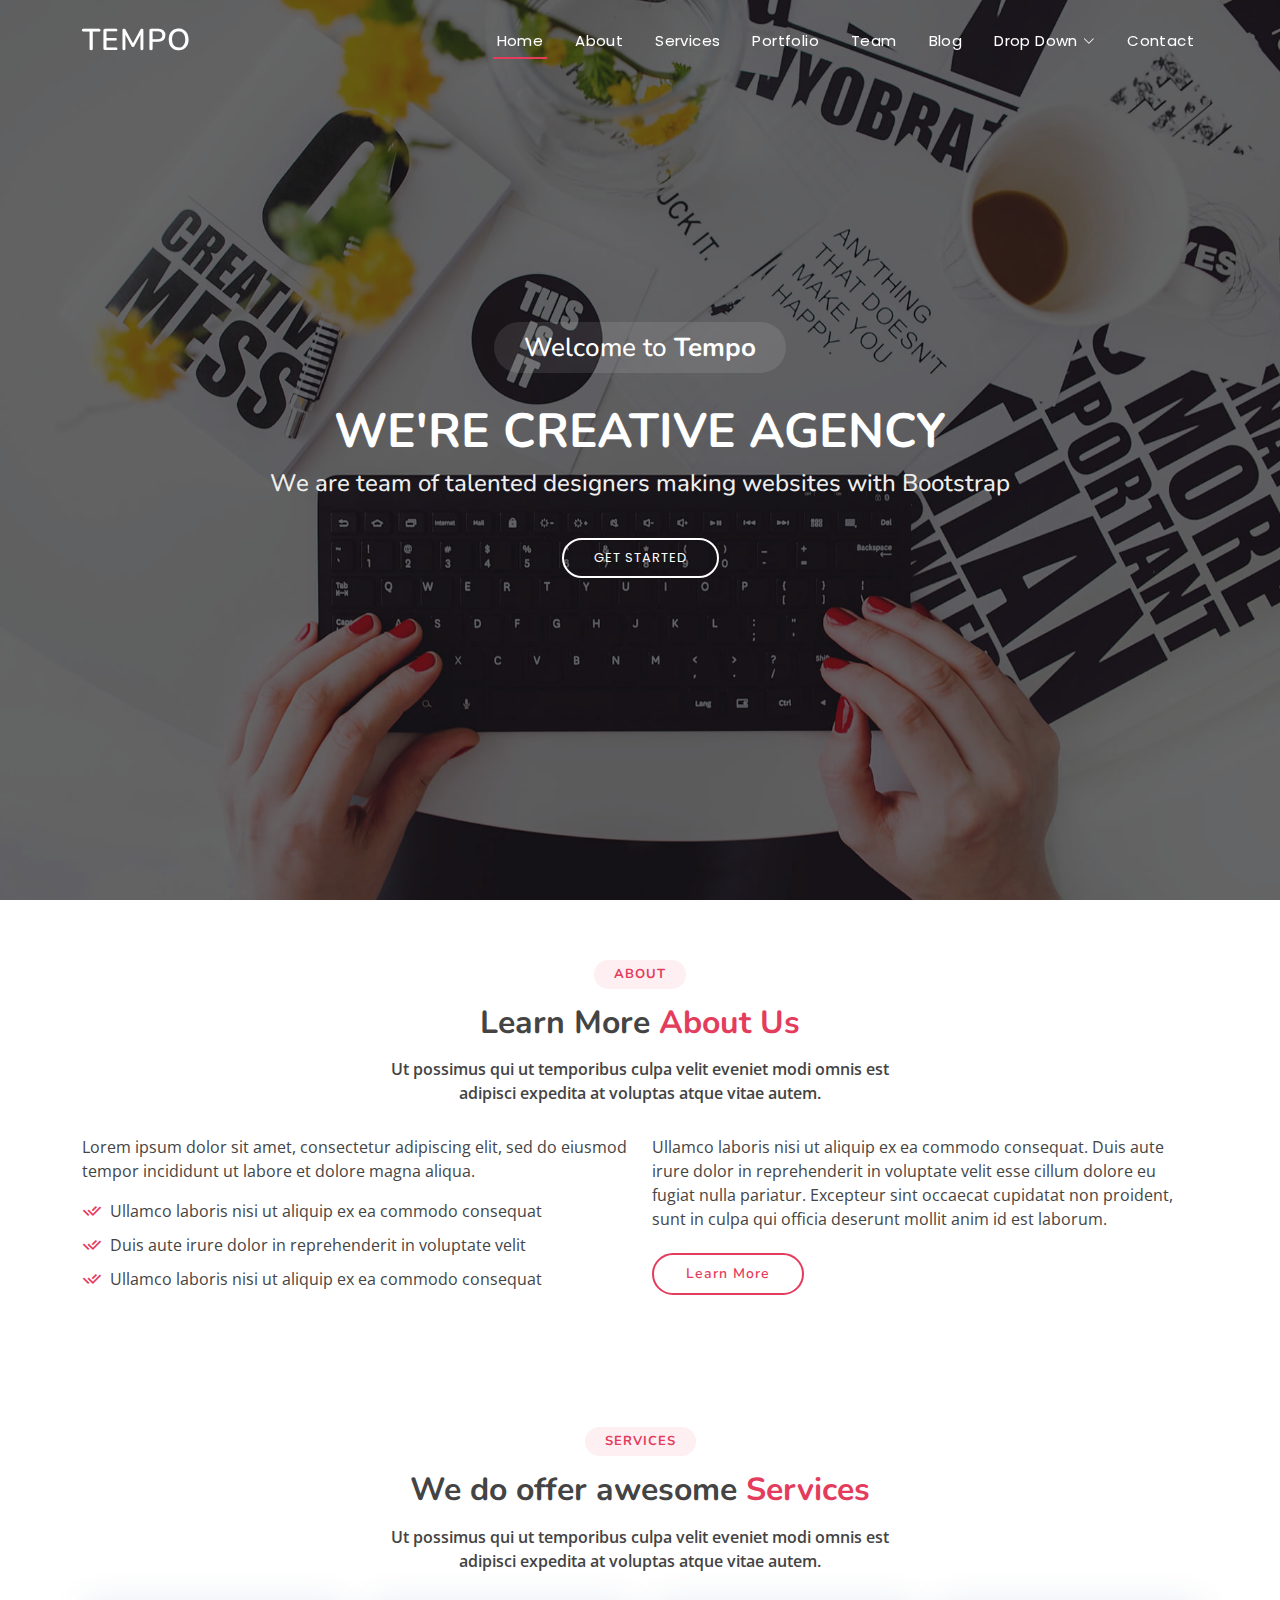
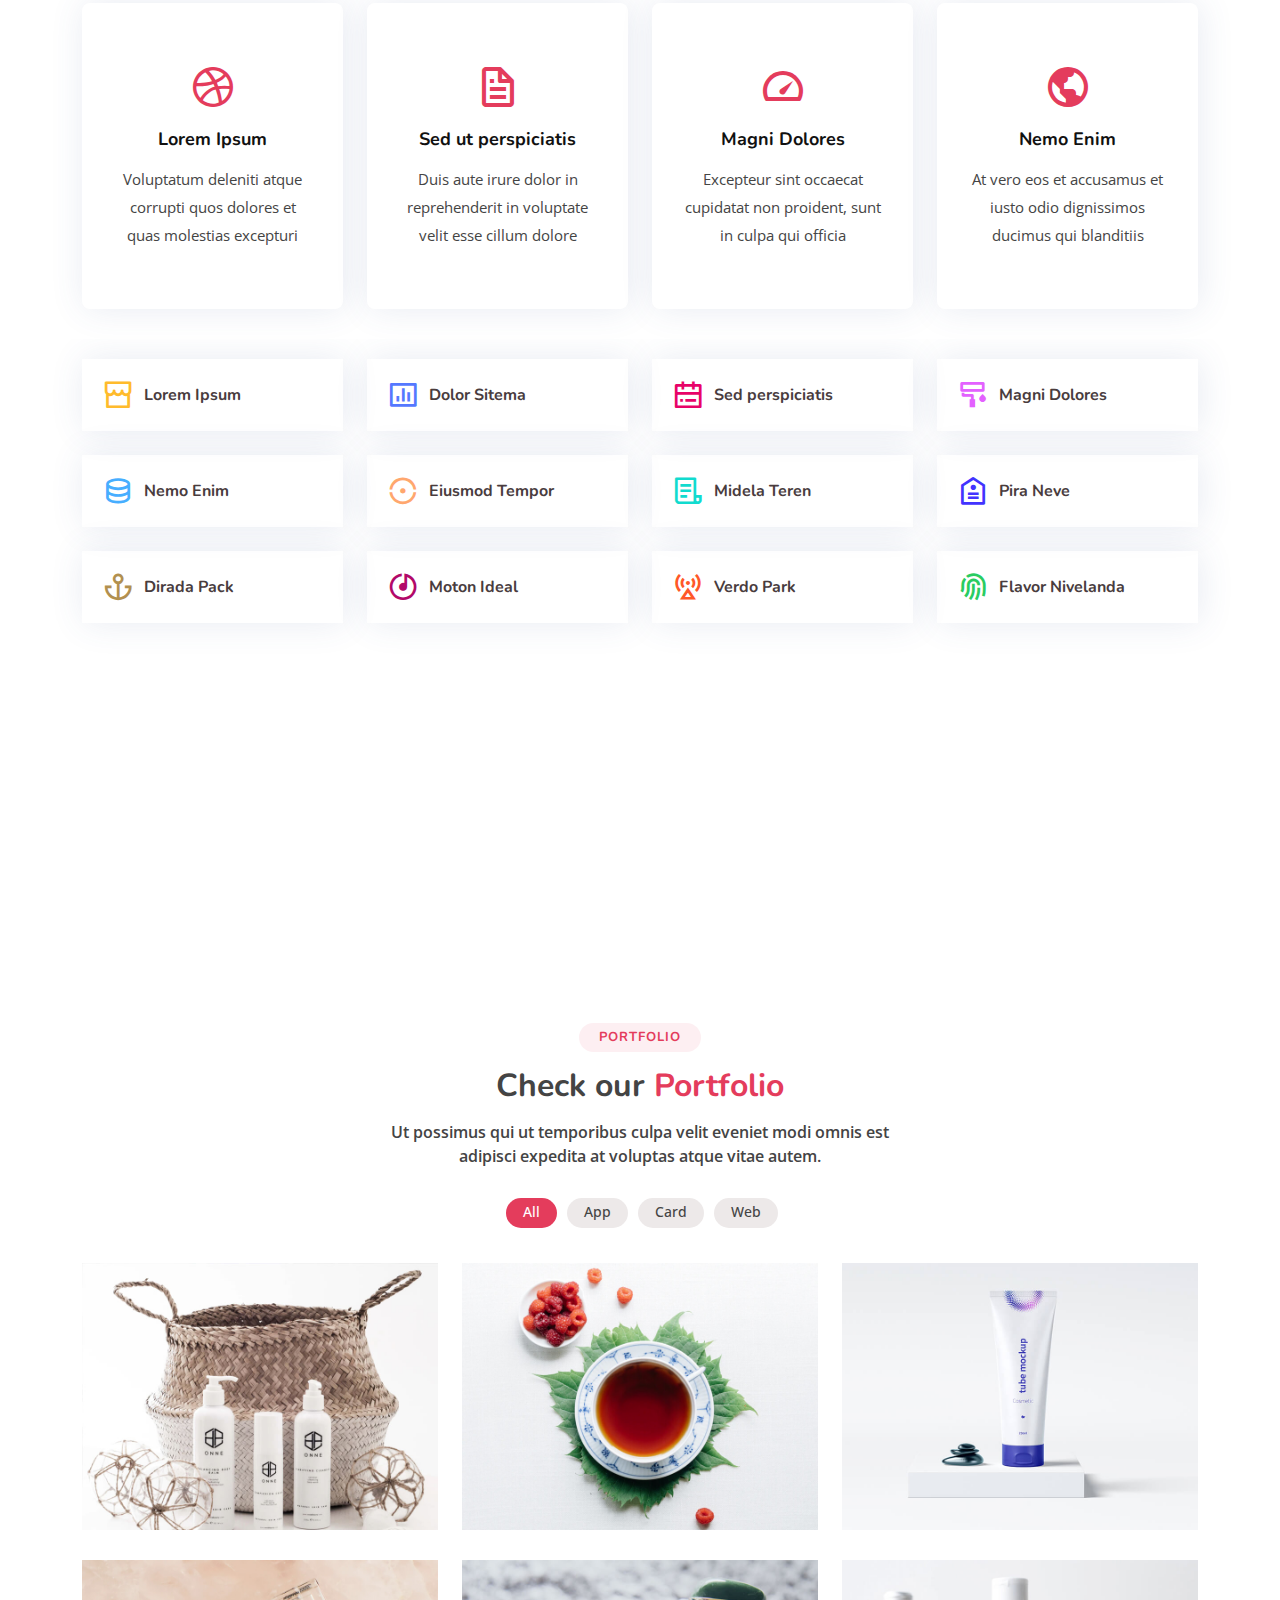
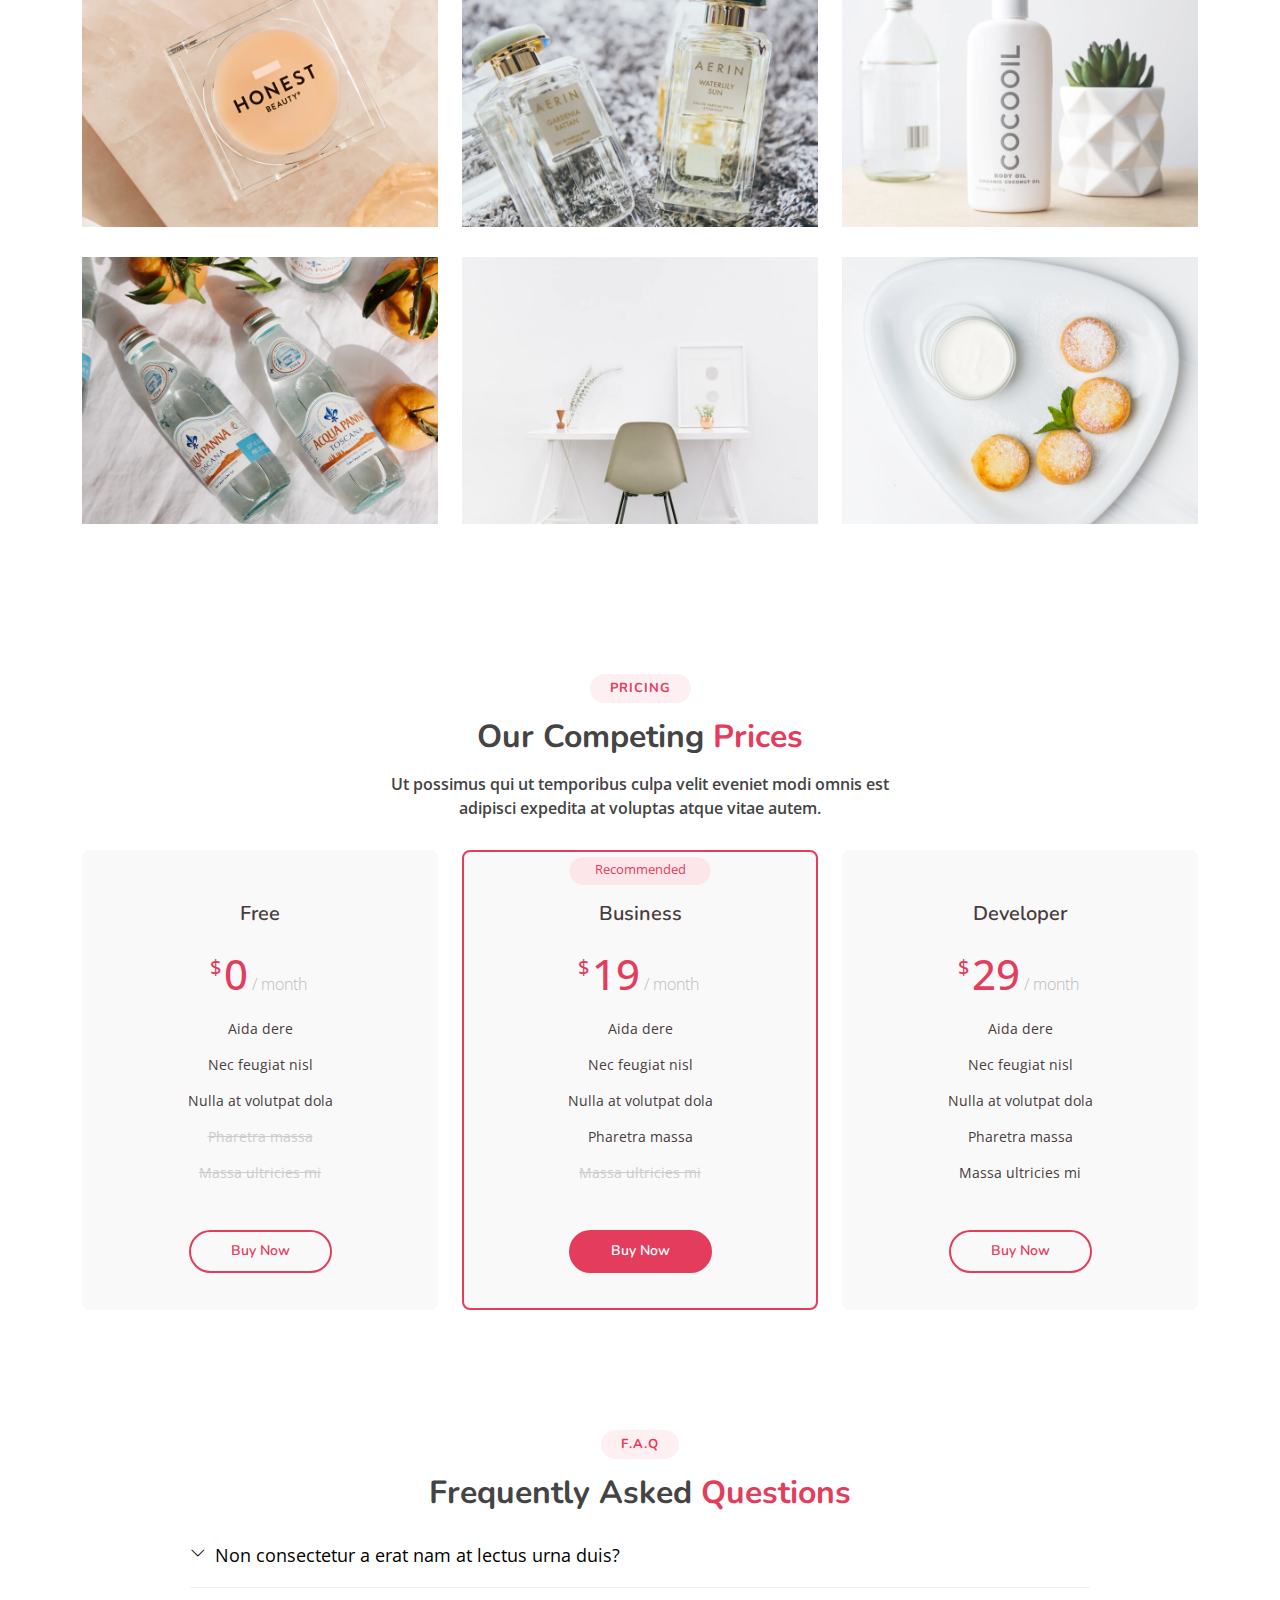
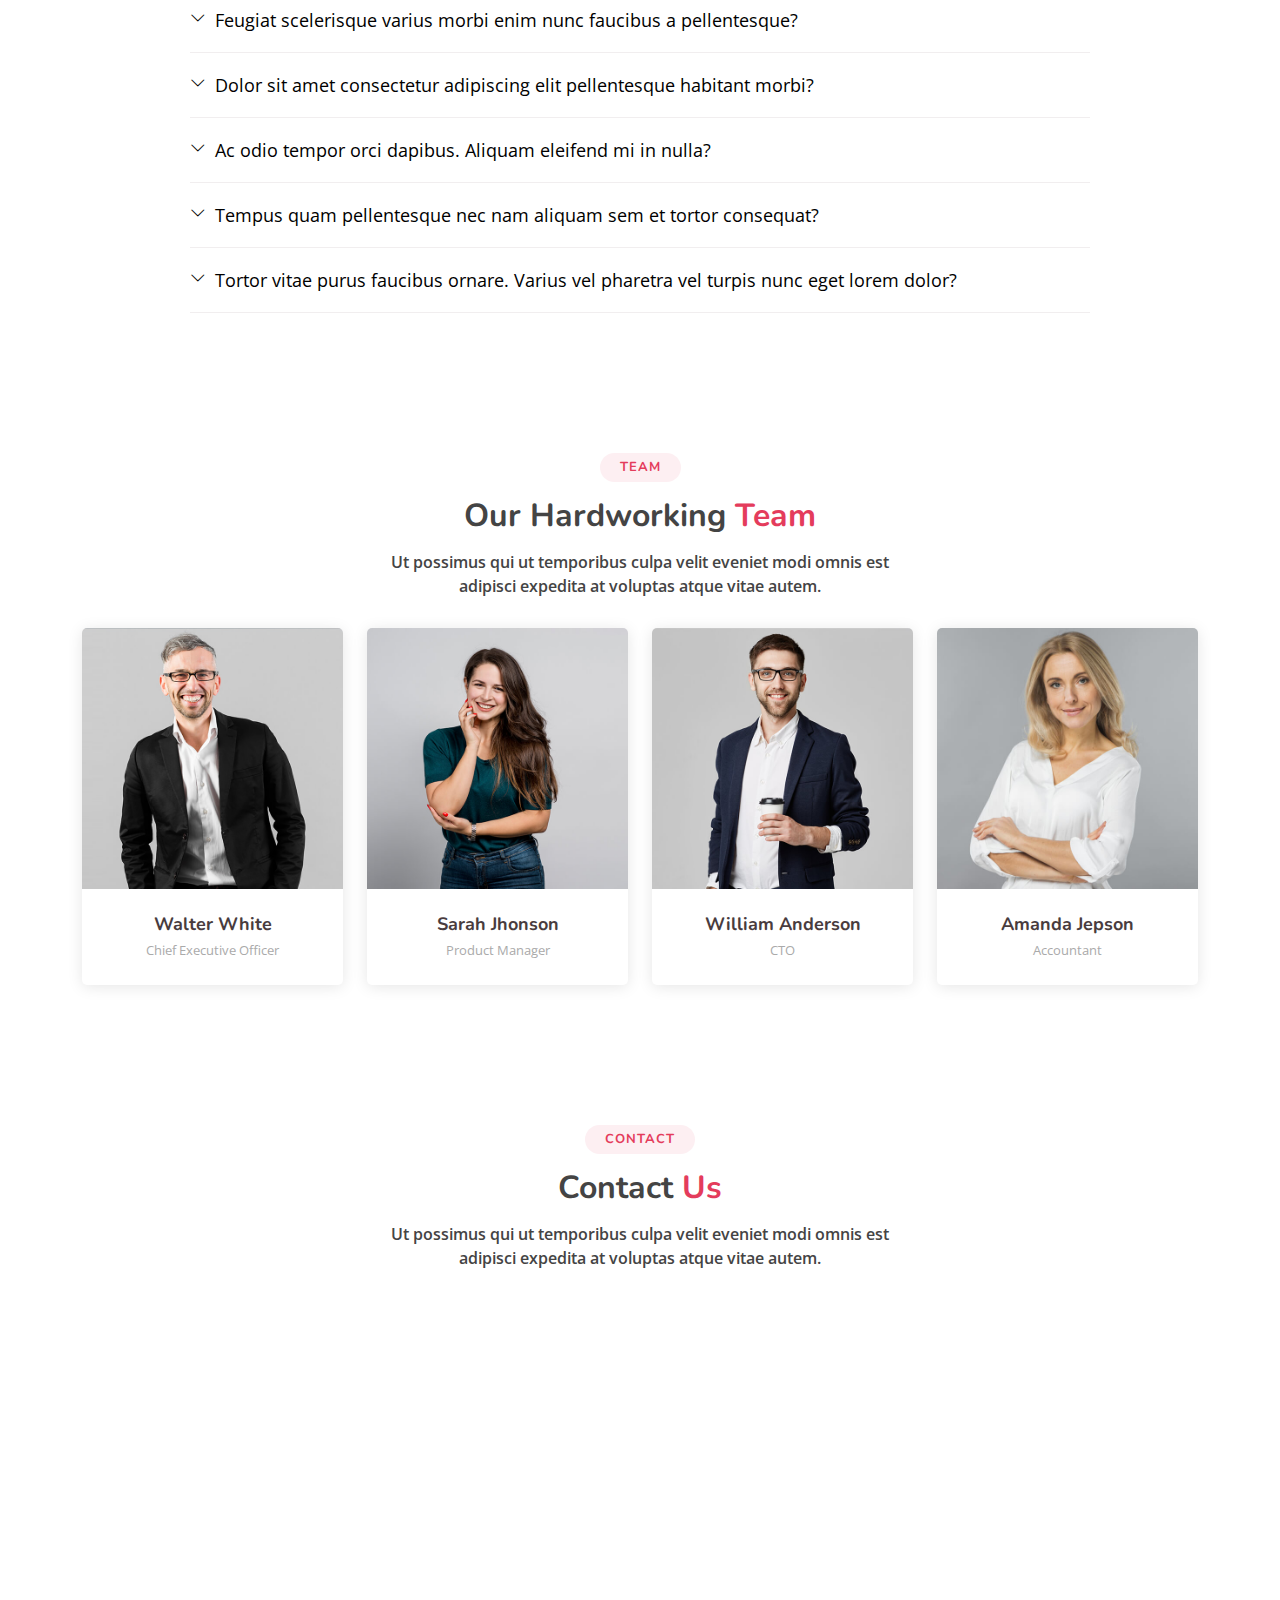
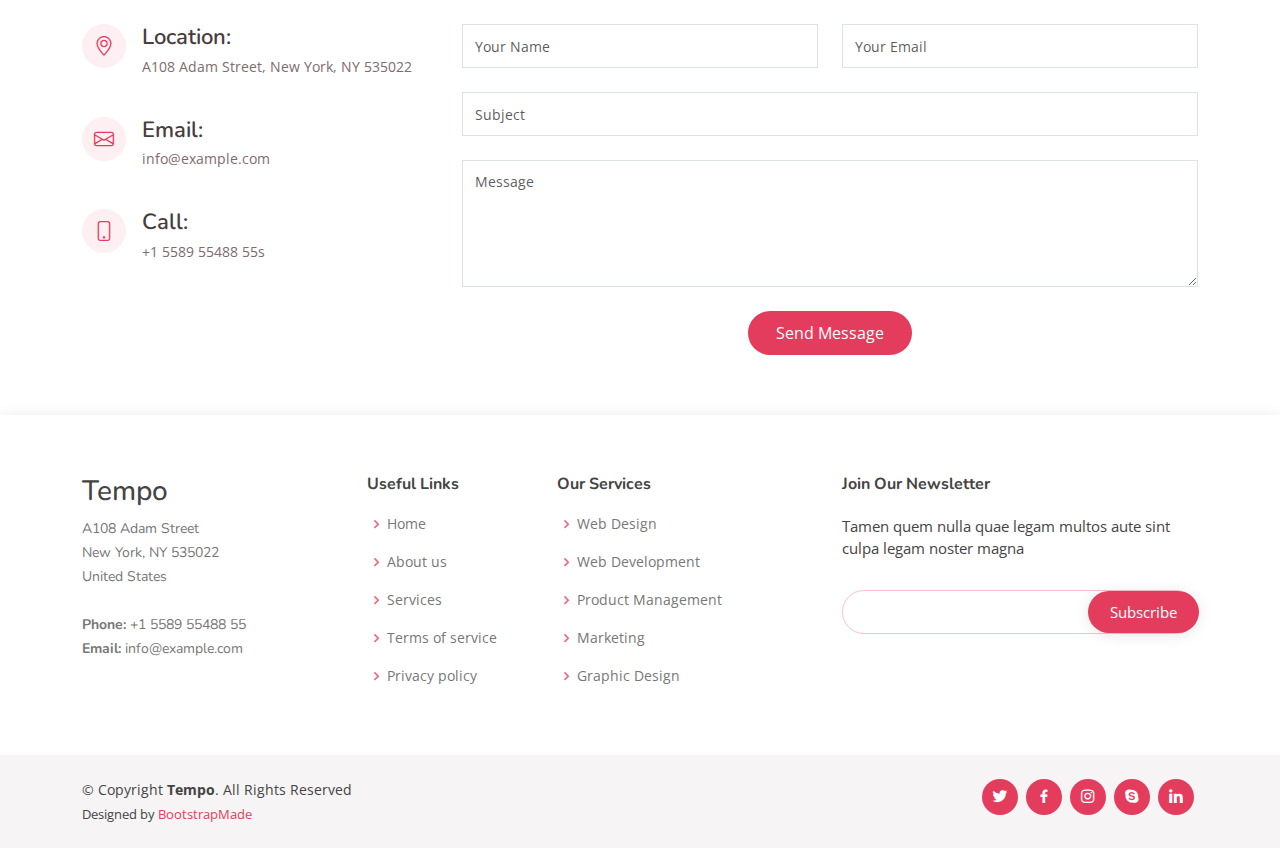
<file: FRONTEND/Tempo/index.html>
<!DOCTYPE html>
<html lang="en">

<head>
  <meta charset="utf-8">
  <meta content="width=device-width, initial-scale=1.0" name="viewport">

  <title>Tempo Bootstrap Template - Index</title>
  <meta content="" name="description">
  <meta content="" name="keywords">

  <!-- Favicons -->
  <link href="assets/img/favicon.png" rel="icon">
  <link href="assets/img/apple-touch-icon.png" rel="apple-touch-icon">

  <!-- Google Fonts -->
  <link href="https://fonts.googleapis.com/css?family=Open+Sans:300,300i,400,400i,600,600i,700,700i|Nunito:300,300i,400,400i,600,600i,700,700i|Poppins:300,300i,400,400i,500,500i,600,600i,700,700i" rel="stylesheet">

  <!-- Vendor CSS Files -->
  <link href="assets/vendor/bootstrap/css/bootstrap.min.css" rel="stylesheet">
  <link href="assets/vendor/bootstrap-icons/bootstrap-icons.css" rel="stylesheet">
  <link href="assets/vendor/boxicons/css/boxicons.min.css" rel="stylesheet">
  <link href="assets/vendor/glightbox/css/glightbox.min.css" rel="stylesheet">
  <link href="assets/vendor/remixicon/remixicon.css" rel="stylesheet">
  <link href="assets/vendor/swiper/swiper-bundle.min.css" rel="stylesheet">

  <!-- Template Main CSS File -->
  <link href="assets/css/style.css" rel="stylesheet">

  <!-- =======================================================
  * Template Name: Tempo
  * Template URL: https://bootstrapmade.com/tempo-free-onepage-bootstrap-theme/
  * Updated: Mar 17 2024 with Bootstrap v5.3.3
  * Author: BootstrapMade.com
  * License: https://bootstrapmade.com/license/
  ======================================================== -->
</head>

<body>

  <!-- ======= Header ======= -->
  <header id="header" class="fixed-top ">
    <div class="container d-flex align-items-center justify-content-between">

      <h1 class="logo"><a href="index.html">Tempo</a></h1>
      <!-- Uncomment below if you prefer to use an image logo -->
      <!-- <a href="index.html" class="logo"><img src="assets/img/logo.png" alt="" class="img-fluid"></a>-->

      <nav id="navbar" class="navbar">
        <ul>
          <li><a class="nav-link scrollto active" href="#hero">Home</a></li>
          <li><a class="nav-link scrollto" href="#about">About</a></li>
          <li><a class="nav-link scrollto" href="#services">Services</a></li>
          <li><a class="nav-link scrollto " href="#portfolio">Portfolio</a></li>
          <li><a class="nav-link scrollto" href="#team">Team</a></li>
          <li><a href="blog.html">Blog</a></li>
          <li class="dropdown"><a href="#"><span>Drop Down</span> <i class="bi bi-chevron-down"></i></a>
            <ul>
              <li><a href="#">Drop Down 1</a></li>
              <li class="dropdown"><a href="#"><span>Deep Drop Down</span> <i class="bi bi-chevron-right"></i></a>
                <ul>
                  <li><a href="#">Deep Drop Down 1</a></li>
                  <li><a href="#">Deep Drop Down 2</a></li>
                  <li><a href="#">Deep Drop Down 3</a></li>
                  <li><a href="#">Deep Drop Down 4</a></li>
                  <li><a href="#">Deep Drop Down 5</a></li>
                </ul>
              </li>
              <li><a href="#">Drop Down 2</a></li>
              <li><a href="#">Drop Down 3</a></li>
              <li><a href="#">Drop Down 4</a></li>
            </ul>
          </li>
          <li><a class="nav-link scrollto" href="#contact">Contact</a></li>
        </ul>
        <i class="bi bi-list mobile-nav-toggle"></i>
      </nav><!-- .navbar -->

    </div>
  </header><!-- End Header -->

  <!-- ======= Hero Section ======= -->
  <section id="hero">
    <div class="hero-container">
      <h3>Welcome to <strong>Tempo</strong></h3>
      <h1>We're Creative Agency</h1>
      <h2>We are team of talented designers making websites with Bootstrap</h2>
      <a href="#about" class="btn-get-started scrollto">Get Started</a>
    </div>
  </section><!-- End Hero -->

  <main id="main">

    <!-- ======= About Section ======= -->
    <section id="about" class="about">
      <div class="container">

        <div class="section-title">
          <h2>About</h2>
          <h3>Learn More <span>About Us</span></h3>
          <p>Ut possimus qui ut temporibus culpa velit eveniet modi omnis est adipisci expedita at voluptas atque vitae autem.</p>
        </div>

        <div class="row content">
          <div class="col-lg-6">
            <p>
              Lorem ipsum dolor sit amet, consectetur adipiscing elit, sed do eiusmod tempor incididunt ut labore et dolore
              magna aliqua.
            </p>
            <ul>
              <li><i class="ri-check-double-line"></i> Ullamco laboris nisi ut aliquip ex ea commodo consequat</li>
              <li><i class="ri-check-double-line"></i> Duis aute irure dolor in reprehenderit in voluptate velit</li>
              <li><i class="ri-check-double-line"></i> Ullamco laboris nisi ut aliquip ex ea commodo consequat</li>
            </ul>
          </div>
          <div class="col-lg-6 pt-4 pt-lg-0">
            <p>
              Ullamco laboris nisi ut aliquip ex ea commodo consequat. Duis aute irure dolor in reprehenderit in voluptate
              velit esse cillum dolore eu fugiat nulla pariatur. Excepteur sint occaecat cupidatat non proident, sunt in
              culpa qui officia deserunt mollit anim id est laborum.
            </p>
            <a href="#" class="btn-learn-more">Learn More</a>
          </div>
        </div>

      </div>
    </section><!-- End About Section -->

    <!-- ======= Services Section ======= -->
    <section id="services" class="services">
      <div class="container">

        <div class="section-title">
          <h2>Services</h2>
          <h3>We do offer awesome <span>Services</span></h3>
          <p>Ut possimus qui ut temporibus culpa velit eveniet modi omnis est adipisci expedita at voluptas atque vitae autem.</p>
        </div>

        <div class="row">
          <div class="col-md-6 col-lg-3 d-flex align-items-stretch mb-5 mb-lg-0">
            <div class="icon-box">
              <div class="icon"><i class="bx bxl-dribbble"></i></div>
              <h4 class="title"><a href="">Lorem Ipsum</a></h4>
              <p class="description">Voluptatum deleniti atque corrupti quos dolores et quas molestias excepturi</p>
            </div>
          </div>

          <div class="col-md-6 col-lg-3 d-flex align-items-stretch mb-5 mb-lg-0">
            <div class="icon-box">
              <div class="icon"><i class="bx bx-file"></i></div>
              <h4 class="title"><a href="">Sed ut perspiciatis</a></h4>
              <p class="description">Duis aute irure dolor in reprehenderit in voluptate velit esse cillum dolore</p>
            </div>
          </div>

          <div class="col-md-6 col-lg-3 d-flex align-items-stretch mb-5 mb-lg-0">
            <div class="icon-box">
              <div class="icon"><i class="bx bx-tachometer"></i></div>
              <h4 class="title"><a href="">Magni Dolores</a></h4>
              <p class="description">Excepteur sint occaecat cupidatat non proident, sunt in culpa qui officia</p>
            </div>
          </div>

          <div class="col-md-6 col-lg-3 d-flex align-items-stretch mb-5 mb-lg-0">
            <div class="icon-box">
              <div class="icon"><i class="bx bx-world"></i></div>
              <h4 class="title"><a href="">Nemo Enim</a></h4>
              <p class="description">At vero eos et accusamus et iusto odio dignissimos ducimus qui blanditiis</p>
            </div>
          </div>

        </div>

      </div>
    </section><!-- End Services Section -->

    <!-- ======= Features Section ======= -->
    <section id="features" class="features">
      <div class="container">

        <div class="row">
          <div class="col-lg-3 col-md-4 col-6 col-6">
            <div class="icon-box">
              <i class="ri-store-line" style="color: #ffbb2c;"></i>
              <h3><a href="">Lorem Ipsum</a></h3>
            </div>
          </div>
          <div class="col-lg-3 col-md-4 col-6">
            <div class="icon-box">
              <i class="ri-bar-chart-box-line" style="color: #5578ff;"></i>
              <h3><a href="">Dolor Sitema</a></h3>
            </div>
          </div>
          <div class="col-lg-3 col-md-4 col-6 mt-4 mt-md-0">
            <div class="icon-box">
              <i class="ri-calendar-todo-line" style="color: #e80368;"></i>
              <h3><a href="">Sed perspiciatis</a></h3>
            </div>
          </div>
          <div class="col-lg-3 col-md-4 col-6 mt-4 mt-lg-0">
            <div class="icon-box">
              <i class="ri-paint-brush-line" style="color: #e361ff;"></i>
              <h3><a href="">Magni Dolores</a></h3>
            </div>
          </div>
          <div class="col-lg-3 col-md-4 col-6 mt-4">
            <div class="icon-box">
              <i class="ri-database-2-line" style="color: #47aeff;"></i>
              <h3><a href="">Nemo Enim</a></h3>
            </div>
          </div>
          <div class="col-lg-3 col-md-4 col-6 mt-4">
            <div class="icon-box">
              <i class="ri-gradienter-line" style="color: #ffa76e;"></i>
              <h3><a href="">Eiusmod Tempor</a></h3>
            </div>
          </div>
          <div class="col-lg-3 col-md-4 col-6 mt-4">
            <div class="icon-box">
              <i class="ri-file-list-3-line" style="color: #11dbcf;"></i>
              <h3><a href="">Midela Teren</a></h3>
            </div>
          </div>
          <div class="col-lg-3 col-md-4 col-6 mt-4">
            <div class="icon-box">
              <i class="ri-price-tag-2-line" style="color: #4233ff;"></i>
              <h3><a href="">Pira Neve</a></h3>
            </div>
          </div>
          <div class="col-lg-3 col-md-4 col-6 mt-4">
            <div class="icon-box">
              <i class="ri-anchor-line" style="color: #b2904f;"></i>
              <h3><a href="">Dirada Pack</a></h3>
            </div>
          </div>
          <div class="col-lg-3 col-md-4 col-6 mt-4">
            <div class="icon-box">
              <i class="ri-disc-line" style="color: #b20969;"></i>
              <h3><a href="">Moton Ideal</a></h3>
            </div>
          </div>
          <div class="col-lg-3 col-md-4 col-6 mt-4">
            <div class="icon-box">
              <i class="ri-base-station-line" style="color: #ff5828;"></i>
              <h3><a href="">Verdo Park</a></h3>
            </div>
          </div>
          <div class="col-lg-3 col-md-4 col-6 mt-4">
            <div class="icon-box">
              <i class="ri-fingerprint-line" style="color: #29cc61;"></i>
              <h3><a href="">Flavor Nivelanda</a></h3>
            </div>
          </div>
        </div>

      </div>
    </section><!-- End Features Section -->

    <!-- ======= Cta Section ======= -->
    <section id="cta" class="cta">
      <div class="container">

        <div class="text-center">
          <h3>Call To Action</h3>
          <p> Duis aute irure dolor in reprehenderit in voluptate velit esse cillum dolore eu fugiat nulla pariatur. Excepteur sint occaecat cupidatat non proident, sunt in culpa qui officia deserunt mollit anim id est laborum.</p>
          <a class="cta-btn" href="#">Call To Action</a>
        </div>

      </div>
    </section><!-- End Cta Section -->

    <!-- ======= Portfolio Section ======= -->
    <section id="portfolio" class="portfolio">
      <div class="container">

        <div class="section-title">
          <h2>Portfolio</h2>
          <h3>Check our <span>Portfolio</span></h3>
          <p>Ut possimus qui ut temporibus culpa velit eveniet modi omnis est adipisci expedita at voluptas atque vitae autem.</p>
        </div>

        <div class="row">
          <div class="col-lg-12 d-flex justify-content-center">
            <ul id="portfolio-flters">
              <li data-filter="*" class="filter-active">All</li>
              <li data-filter=".filter-app">App</li>
              <li data-filter=".filter-card">Card</li>
              <li data-filter=".filter-web">Web</li>
            </ul>
          </div>
        </div>

        <div class="row portfolio-container">

          <div class="col-lg-4 col-md-6 portfolio-item filter-app">
            <img src="assets/img/portfolio/portfolio-1.jpg" class="img-fluid" alt="">
            <div class="portfolio-info">
              <h4>App 1</h4>
              <p>App</p>
              <a href="assets/img/portfolio/portfolio-1.jpg" data-gallery="portfolioGallery" class="portfolio-lightbox preview-link" title="App 1"><i class="bx bx-plus"></i></a>
              <a href="portfolio-details.html" class="details-link" title="More Details"><i class="bx bx-link"></i></a>
            </div>
          </div>

          <div class="col-lg-4 col-md-6 portfolio-item filter-web">
            <img src="assets/img/portfolio/portfolio-2.jpg" class="img-fluid" alt="">
            <div class="portfolio-info">
              <h4>Web 3</h4>
              <p>Web</p>
              <a href="assets/img/portfolio/portfolio-2.jpg" data-gallery="portfolioGallery" class="portfolio-lightbox preview-link" title="Web 3"><i class="bx bx-plus"></i></a>
              <a href="portfolio-details.html" class="details-link" title="More Details"><i class="bx bx-link"></i></a>
            </div>
          </div>

          <div class="col-lg-4 col-md-6 portfolio-item filter-app">
            <img src="assets/img/portfolio/portfolio-3.jpg" class="img-fluid" alt="">
            <div class="portfolio-info">
              <h4>App 2</h4>
              <p>App</p>
              <a href="assets/img/portfolio/portfolio-3.jpg" data-gallery="portfolioGallery" class="portfolio-lightbox preview-link" title="App 2"><i class="bx bx-plus"></i></a>
              <a href="portfolio-details.html" class="details-link" title="More Details"><i class="bx bx-link"></i></a>
            </div>
          </div>

          <div class="col-lg-4 col-md-6 portfolio-item filter-card">
            <img src="assets/img/portfolio/portfolio-4.jpg" class="img-fluid" alt="">
            <div class="portfolio-info">
              <h4>Card 2</h4>
              <p>Card</p>
              <a href="assets/img/portfolio/portfolio-4.jpg" data-gallery="portfolioGallery" class="portfolio-lightbox preview-link" title="Card 2"><i class="bx bx-plus"></i></a>
              <a href="portfolio-details.html" class="details-link" title="More Details"><i class="bx bx-link"></i></a>
            </div>
          </div>

          <div class="col-lg-4 col-md-6 portfolio-item filter-web">
            <img src="assets/img/portfolio/portfolio-5.jpg" class="img-fluid" alt="">
            <div class="portfolio-info">
              <h4>Web 2</h4>
              <p>Web</p>
              <a href="assets/img/portfolio/portfolio-5.jpg" data-gallery="portfolioGallery" class="portfolio-lightbox preview-link" title="Web 2"><i class="bx bx-plus"></i></a>
              <a href="portfolio-details.html" class="details-link" title="More Details"><i class="bx bx-link"></i></a>
            </div>
          </div>

          <div class="col-lg-4 col-md-6 portfolio-item filter-app">
            <img src="assets/img/portfolio/portfolio-6.jpg" class="img-fluid" alt="">
            <div class="portfolio-info">
              <h4>App 3</h4>
              <p>App</p>
              <a href="assets/img/portfolio/portfolio-6.jpg" data-gallery="portfolioGallery" class="portfolio-lightbox preview-link" title="App 3"><i class="bx bx-plus"></i></a>
              <a href="portfolio-details.html" class="details-link" title="More Details"><i class="bx bx-link"></i></a>
            </div>
          </div>

          <div class="col-lg-4 col-md-6 portfolio-item filter-card">
            <img src="assets/img/portfolio/portfolio-7.jpg" class="img-fluid" alt="">
            <div class="portfolio-info">
              <h4>Card 1</h4>
              <p>Card</p>
              <a href="assets/img/portfolio/portfolio-7.jpg" data-gallery="portfolioGallery" class="portfolio-lightbox preview-link" title="Card 1"><i class="bx bx-plus"></i></a>
              <a href="portfolio-details.html" class="details-link" title="More Details"><i class="bx bx-link"></i></a>
            </div>
          </div>

          <div class="col-lg-4 col-md-6 portfolio-item filter-card">
            <img src="assets/img/portfolio/portfolio-8.jpg" class="img-fluid" alt="">
            <div class="portfolio-info">
              <h4>Card 3</h4>
              <p>Card</p>
              <a href="assets/img/portfolio/portfolio-8.jpg" data-gallery="portfolioGallery" class="portfolio-lightbox preview-link" title="Card 3"><i class="bx bx-plus"></i></a>
              <a href="portfolio-details.html" class="details-link" title="More Details"><i class="bx bx-link"></i></a>
            </div>
          </div>

          <div class="col-lg-4 col-md-6 portfolio-item filter-web">
            <img src="assets/img/portfolio/portfolio-9.jpg" class="img-fluid" alt="">
            <div class="portfolio-info">
              <h4>Web 3</h4>
              <p>Web</p>
              <a href="assets/img/portfolio/portfolio-9.jpg" data-gallery="portfolioGallery" class="portfolio-lightbox preview-link" title="Web 3"><i class="bx bx-plus"></i></a>
              <a href="portfolio-details.html" class="details-link" title="More Details"><i class="bx bx-link"></i></a>
            </div>
          </div>

        </div>

      </div>
    </section><!-- End Portfolio Section -->

    <!-- ======= Pricing Section ======= -->
    <section id="pricing" class="pricing">
      <div class="container">

        <div class="section-title">
          <h2>Pricing</h2>
          <h3>Our Competing <span>Prices</span></h3>
          <p>Ut possimus qui ut temporibus culpa velit eveniet modi omnis est adipisci expedita at voluptas atque vitae autem.</p>
        </div>

        <div class="row">

          <div class="col-lg-4 col-md-6">
            <div class="box">
              <h3>Free</h3>
              <h4><sup>$</sup>0<span> / month</span></h4>
              <ul>
                <li>Aida dere</li>
                <li>Nec feugiat nisl</li>
                <li>Nulla at volutpat dola</li>
                <li class="na">Pharetra massa</li>
                <li class="na">Massa ultricies mi</li>
              </ul>
              <div class="btn-wrap">
                <a href="#" class="btn-buy">Buy Now</a>
              </div>
            </div>
          </div>

          <div class="col-lg-4 col-md-6 mt-4 mt-md-0">
            <div class="box recommended">
              <span class="recommended-badge">Recommended</span>
              <h3>Business</h3>
              <h4><sup>$</sup>19<span> / month</span></h4>
              <ul>
                <li>Aida dere</li>
                <li>Nec feugiat nisl</li>
                <li>Nulla at volutpat dola</li>
                <li>Pharetra massa</li>
                <li class="na">Massa ultricies mi</li>
              </ul>
              <div class="btn-wrap">
                <a href="#" class="btn-buy">Buy Now</a>
              </div>
            </div>
          </div>

          <div class="col-lg-4 col-md-6 mt-4 mt-lg-0">
            <div class="box">
              <h3>Developer</h3>
              <h4><sup>$</sup>29<span> / month</span></h4>
              <ul>
                <li>Aida dere</li>
                <li>Nec feugiat nisl</li>
                <li>Nulla at volutpat dola</li>
                <li>Pharetra massa</li>
                <li>Massa ultricies mi</li>
              </ul>
              <div class="btn-wrap">
                <a href="#" class="btn-buy">Buy Now</a>
              </div>
            </div>
          </div>

        </div>

      </div>
    </section><!-- End Pricing Section -->

    <!-- ======= F.A.Q Section ======= -->
    <section id="faq" class="faq">
      <div class="container">

        <div class="section-title">
          <h2>F.A.Q</h2>
          <h3>Frequently Asked <span>Questions</span></h3>
        </div>

        <ul class="faq-list">

          <li>
            <div data-bs-toggle="collapse" class="collapsed question" href="#faq1">Non consectetur a erat nam at lectus urna duis? <i class="bi bi-chevron-down icon-show"></i><i class="bi bi-chevron-up icon-close"></i></div>
            <div id="faq1" class="collapse" data-bs-parent=".faq-list">
              <p>
                Feugiat pretium nibh ipsum consequat. Tempus iaculis urna id volutpat lacus laoreet non curabitur gravida. Venenatis lectus magna fringilla urna porttitor rhoncus dolor purus non.
              </p>
            </div>
          </li>

          <li>
            <div data-bs-toggle="collapse" href="#faq2" class="collapsed question">Feugiat scelerisque varius morbi enim nunc faucibus a pellentesque? <i class="bi bi-chevron-down icon-show"></i><i class="bi bi-chevron-up icon-close"></i></div>
            <div id="faq2" class="collapse" data-bs-parent=".faq-list">
              <p>
                Dolor sit amet consectetur adipiscing elit pellentesque habitant morbi. Id interdum velit laoreet id donec ultrices. Fringilla phasellus faucibus scelerisque eleifend donec pretium. Est pellentesque elit ullamcorper dignissim. Mauris ultrices eros in cursus turpis massa tincidunt dui.
              </p>
            </div>
          </li>

          <li>
            <div data-bs-toggle="collapse" href="#faq3" class="collapsed question">Dolor sit amet consectetur adipiscing elit pellentesque habitant morbi? <i class="bi bi-chevron-down icon-show"></i><i class="bi bi-chevron-up icon-close"></i></div>
            <div id="faq3" class="collapse" data-bs-parent=".faq-list">
              <p>
                Eleifend mi in nulla posuere sollicitudin aliquam ultrices sagittis orci. Faucibus pulvinar elementum integer enim. Sem nulla pharetra diam sit amet nisl suscipit. Rutrum tellus pellentesque eu tincidunt. Lectus urna duis convallis convallis tellus. Urna molestie at elementum eu facilisis sed odio morbi quis
              </p>
            </div>
          </li>

          <li>
            <div data-bs-toggle="collapse" href="#faq4" class="collapsed question">Ac odio tempor orci dapibus. Aliquam eleifend mi in nulla? <i class="bi bi-chevron-down icon-show"></i><i class="bi bi-chevron-up icon-close"></i></div>
            <div id="faq4" class="collapse" data-bs-parent=".faq-list">
              <p>
                Dolor sit amet consectetur adipiscing elit pellentesque habitant morbi. Id interdum velit laoreet id donec ultrices. Fringilla phasellus faucibus scelerisque eleifend donec pretium. Est pellentesque elit ullamcorper dignissim. Mauris ultrices eros in cursus turpis massa tincidunt dui.
              </p>
            </div>
          </li>

          <li>
            <div data-bs-toggle="collapse" href="#faq5" class="collapsed question">Tempus quam pellentesque nec nam aliquam sem et tortor consequat? <i class="bi bi-chevron-down icon-show"></i><i class="bi bi-chevron-up icon-close"></i></div>
            <div id="faq5" class="collapse" data-bs-parent=".faq-list">
              <p>
                Molestie a iaculis at erat pellentesque adipiscing commodo. Dignissim suspendisse in est ante in. Nunc vel risus commodo viverra maecenas accumsan. Sit amet nisl suscipit adipiscing bibendum est. Purus gravida quis blandit turpis cursus in
              </p>
            </div>
          </li>

          <li>
            <div data-bs-toggle="collapse" href="#faq6" class="collapsed question">Tortor vitae purus faucibus ornare. Varius vel pharetra vel turpis nunc eget lorem dolor? <i class="bi bi-chevron-down icon-show"></i><i class="bi bi-chevron-up icon-close"></i></div>
            <div id="faq6" class="collapse" data-bs-parent=".faq-list">
              <p>
                Laoreet sit amet cursus sit amet dictum sit amet justo. Mauris vitae ultricies leo integer malesuada nunc vel. Tincidunt eget nullam non nisi est sit amet. Turpis nunc eget lorem dolor sed. Ut venenatis tellus in metus vulputate eu scelerisque. Pellentesque diam volutpat commodo sed egestas egestas fringilla phasellus faucibus. Nibh tellus molestie nunc non blandit massa enim nec.
              </p>
            </div>
          </li>

        </ul>

      </div>
    </section><!-- End F.A.Q Section -->

    <!-- ======= Team Section ======= -->
    <section id="team" class="team">
      <div class="container">

        <div class="section-title">
          <h2>Team</h2>
          <h3>Our Hardworking <span>Team</span></h3>
          <p>Ut possimus qui ut temporibus culpa velit eveniet modi omnis est adipisci expedita at voluptas atque vitae autem.</p>
        </div>

        <div class="row">

          <div class="col-lg-3 col-md-6 d-flex align-items-stretch">
            <div class="member">
              <div class="member-img">
                <img src="assets/img/team/team-1.jpg" class="img-fluid" alt="">
                <div class="social">
                  <a href=""><i class="bi bi-twitter"></i></a>
                  <a href=""><i class="bi bi-facebook"></i></a>
                  <a href=""><i class="bi bi-instagram"></i></a>
                  <a href=""><i class="bi bi-linkedin"></i></a>
                </div>
              </div>
              <div class="member-info">
                <h4>Walter White</h4>
                <span>Chief Executive Officer</span>
              </div>
            </div>
          </div>

          <div class="col-lg-3 col-md-6 d-flex align-items-stretch">
            <div class="member">
              <div class="member-img">
                <img src="assets/img/team/team-2.jpg" class="img-fluid" alt="">
                <div class="social">
                  <a href=""><i class="bi bi-twitter"></i></a>
                  <a href=""><i class="bi bi-facebook"></i></a>
                  <a href=""><i class="bi bi-instagram"></i></a>
                  <a href=""><i class="bi bi-linkedin"></i></a>
                </div>
              </div>
              <div class="member-info">
                <h4>Sarah Jhonson</h4>
                <span>Product Manager</span>
              </div>
            </div>
          </div>

          <div class="col-lg-3 col-md-6 d-flex align-items-stretch">
            <div class="member">
              <div class="member-img">
                <img src="assets/img/team/team-3.jpg" class="img-fluid" alt="">
                <div class="social">
                  <a href=""><i class="bi bi-twitter"></i></a>
                  <a href=""><i class="bi bi-facebook"></i></a>
                  <a href=""><i class="bi bi-instagram"></i></a>
                  <a href=""><i class="bi bi-linkedin"></i></a>
                </div>
              </div>
              <div class="member-info">
                <h4>William Anderson</h4>
                <span>CTO</span>
              </div>
            </div>
          </div>

          <div class="col-lg-3 col-md-6 d-flex align-items-stretch">
            <div class="member">
              <div class="member-img">
                <img src="assets/img/team/team-4.jpg" class="img-fluid" alt="">
                <div class="social">
                  <a href=""><i class="bi bi-twitter"></i></a>
                  <a href=""><i class="bi bi-facebook"></i></a>
                  <a href=""><i class="bi bi-instagram"></i></a>
                  <a href=""><i class="bi bi-linkedin"></i></a>
                </div>
              </div>
              <div class="member-info">
                <h4>Amanda Jepson</h4>
                <span>Accountant</span>
              </div>
            </div>
          </div>

        </div>

      </div>
    </section><!-- End Team Section -->

    <!-- ======= Contact Section ======= -->
    <section id="contact" class="contact">
      <div class="container">

        <div class="section-title">
          <h2>Contact</h2>
          <h3>Contact <span>Us</span></h3>
          <p>Ut possimus qui ut temporibus culpa velit eveniet modi omnis est adipisci expedita at voluptas atque vitae autem.</p>
        </div>

        <div>
          <iframe style="border:0; width: 100%; height: 270px;" src="https://www.google.com/maps/embed?pb=!1m14!1m8!1m3!1d12097.433213460943!2d-74.0062269!3d40.7101282!3m2!1i1024!2i768!4f13.1!3m3!1m2!1s0x0%3A0xb89d1fe6bc499443!2sDowntown+Conference+Center!5e0!3m2!1smk!2sbg!4v1539943755621" frameborder="0" allowfullscreen></iframe>
        </div>

        <div class="row mt-5">

          <div class="col-lg-4">
            <div class="info">
              <div class="address">
                <i class="bi bi-geo-alt"></i>
                <h4>Location:</h4>
                <p>A108 Adam Street, New York, NY 535022</p>
              </div>

              <div class="email">
                <i class="bi bi-envelope"></i>
                <h4>Email:</h4>
                <p>info@example.com</p>
              </div>

              <div class="phone">
                <i class="bi bi-phone"></i>
                <h4>Call:</h4>
                <p>+1 5589 55488 55s</p>
              </div>

            </div>

          </div>

          <div class="col-lg-8 mt-5 mt-lg-0">

            <form action="forms/contact.php" method="post" role="form" class="php-email-form">
              <div class="row">
                <div class="col-md-6 form-group">
                  <input type="text" name="name" class="form-control" id="name" placeholder="Your Name" required>
                </div>
                <div class="col-md-6 form-group mt-3 mt-md-0">
                  <input type="email" class="form-control" name="email" id="email" placeholder="Your Email" required>
                </div>
              </div>
              <div class="form-group mt-3">
                <input type="text" class="form-control" name="subject" id="subject" placeholder="Subject" required>
              </div>
              <div class="form-group mt-3">
                <textarea class="form-control" name="message" rows="5" placeholder="Message" required></textarea>
              </div>
              <div class="my-3">
                <div class="loading">Loading</div>
                <div class="error-message"></div>
                <div class="sent-message">Your message has been sent. Thank you!</div>
              </div>
              <div class="text-center"><button type="submit">Send Message</button></div>
            </form>

          </div>

        </div>

      </div>
    </section><!-- End Contact Section -->

  </main><!-- End #main -->

  <!-- ======= Footer ======= -->
  <footer id="footer">

    <div class="footer-top">
      <div class="container">
        <div class="row">

          <div class="col-lg-3 col-md-6 footer-contact">
            <h3>Tempo</h3>
            <p>
              A108 Adam Street <br>
              New York, NY 535022<br>
              United States <br><br>
              <strong>Phone:</strong> +1 5589 55488 55<br>
              <strong>Email:</strong> info@example.com<br>
            </p>
          </div>

          <div class="col-lg-2 col-md-6 footer-links">
            <h4>Useful Links</h4>
            <ul>
              <li><i class="bx bx-chevron-right"></i> <a href="#">Home</a></li>
              <li><i class="bx bx-chevron-right"></i> <a href="#">About us</a></li>
              <li><i class="bx bx-chevron-right"></i> <a href="#">Services</a></li>
              <li><i class="bx bx-chevron-right"></i> <a href="#">Terms of service</a></li>
              <li><i class="bx bx-chevron-right"></i> <a href="#">Privacy policy</a></li>
            </ul>
          </div>

          <div class="col-lg-3 col-md-6 footer-links">
            <h4>Our Services</h4>
            <ul>
              <li><i class="bx bx-chevron-right"></i> <a href="#">Web Design</a></li>
              <li><i class="bx bx-chevron-right"></i> <a href="#">Web Development</a></li>
              <li><i class="bx bx-chevron-right"></i> <a href="#">Product Management</a></li>
              <li><i class="bx bx-chevron-right"></i> <a href="#">Marketing</a></li>
              <li><i class="bx bx-chevron-right"></i> <a href="#">Graphic Design</a></li>
            </ul>
          </div>

          <div class="col-lg-4 col-md-6 footer-newsletter">
            <h4>Join Our Newsletter</h4>
            <p>Tamen quem nulla quae legam multos aute sint culpa legam noster magna</p>
            <form action="" method="post">
              <input type="email" name="email"><input type="submit" value="Subscribe">
            </form>
          </div>

        </div>
      </div>
    </div>

    <div class="container d-md-flex py-4">

      <div class="me-md-auto text-center text-md-start">
        <div class="copyright">
          &copy; Copyright <strong><span>Tempo</span></strong>. All Rights Reserved
        </div>
        <div class="credits">
          <!-- All the links in the footer should remain intact. -->
          <!-- You can delete the links only if you purchased the pro version. -->
          <!-- Licensing information: https://bootstrapmade.com/license/ -->
          <!-- Purchase the pro version with working PHP/AJAX contact form: https://bootstrapmade.com/tempo-free-onepage-bootstrap-theme/ -->
          Designed by <a href="https://bootstrapmade.com/">BootstrapMade</a>
        </div>
      </div>
      <div class="social-links text-center text-md-right pt-3 pt-md-0">
        <a href="#" class="twitter"><i class="bx bxl-twitter"></i></a>
        <a href="#" class="facebook"><i class="bx bxl-facebook"></i></a>
        <a href="#" class="instagram"><i class="bx bxl-instagram"></i></a>
        <a href="#" class="google-plus"><i class="bx bxl-skype"></i></a>
        <a href="#" class="linkedin"><i class="bx bxl-linkedin"></i></a>
      </div>
    </div>
  </footer><!-- End Footer -->

  <a href="#" class="back-to-top d-flex align-items-center justify-content-center"><i class="bi bi-arrow-up-short"></i></a>

  <!-- Vendor JS Files -->
  <script src="assets/vendor/bootstrap/js/bootstrap.bundle.min.js"></script>
  <script src="assets/vendor/glightbox/js/glightbox.min.js"></script>
  <script src="assets/vendor/isotope-layout/isotope.pkgd.min.js"></script>
  <script src="assets/vendor/swiper/swiper-bundle.min.js"></script>
  <script src="assets/vendor/php-email-form/validate.js"></script>

  <!-- Template Main JS File -->
  <script src="assets/js/main.js"></script>

</body>

</html>
</file>
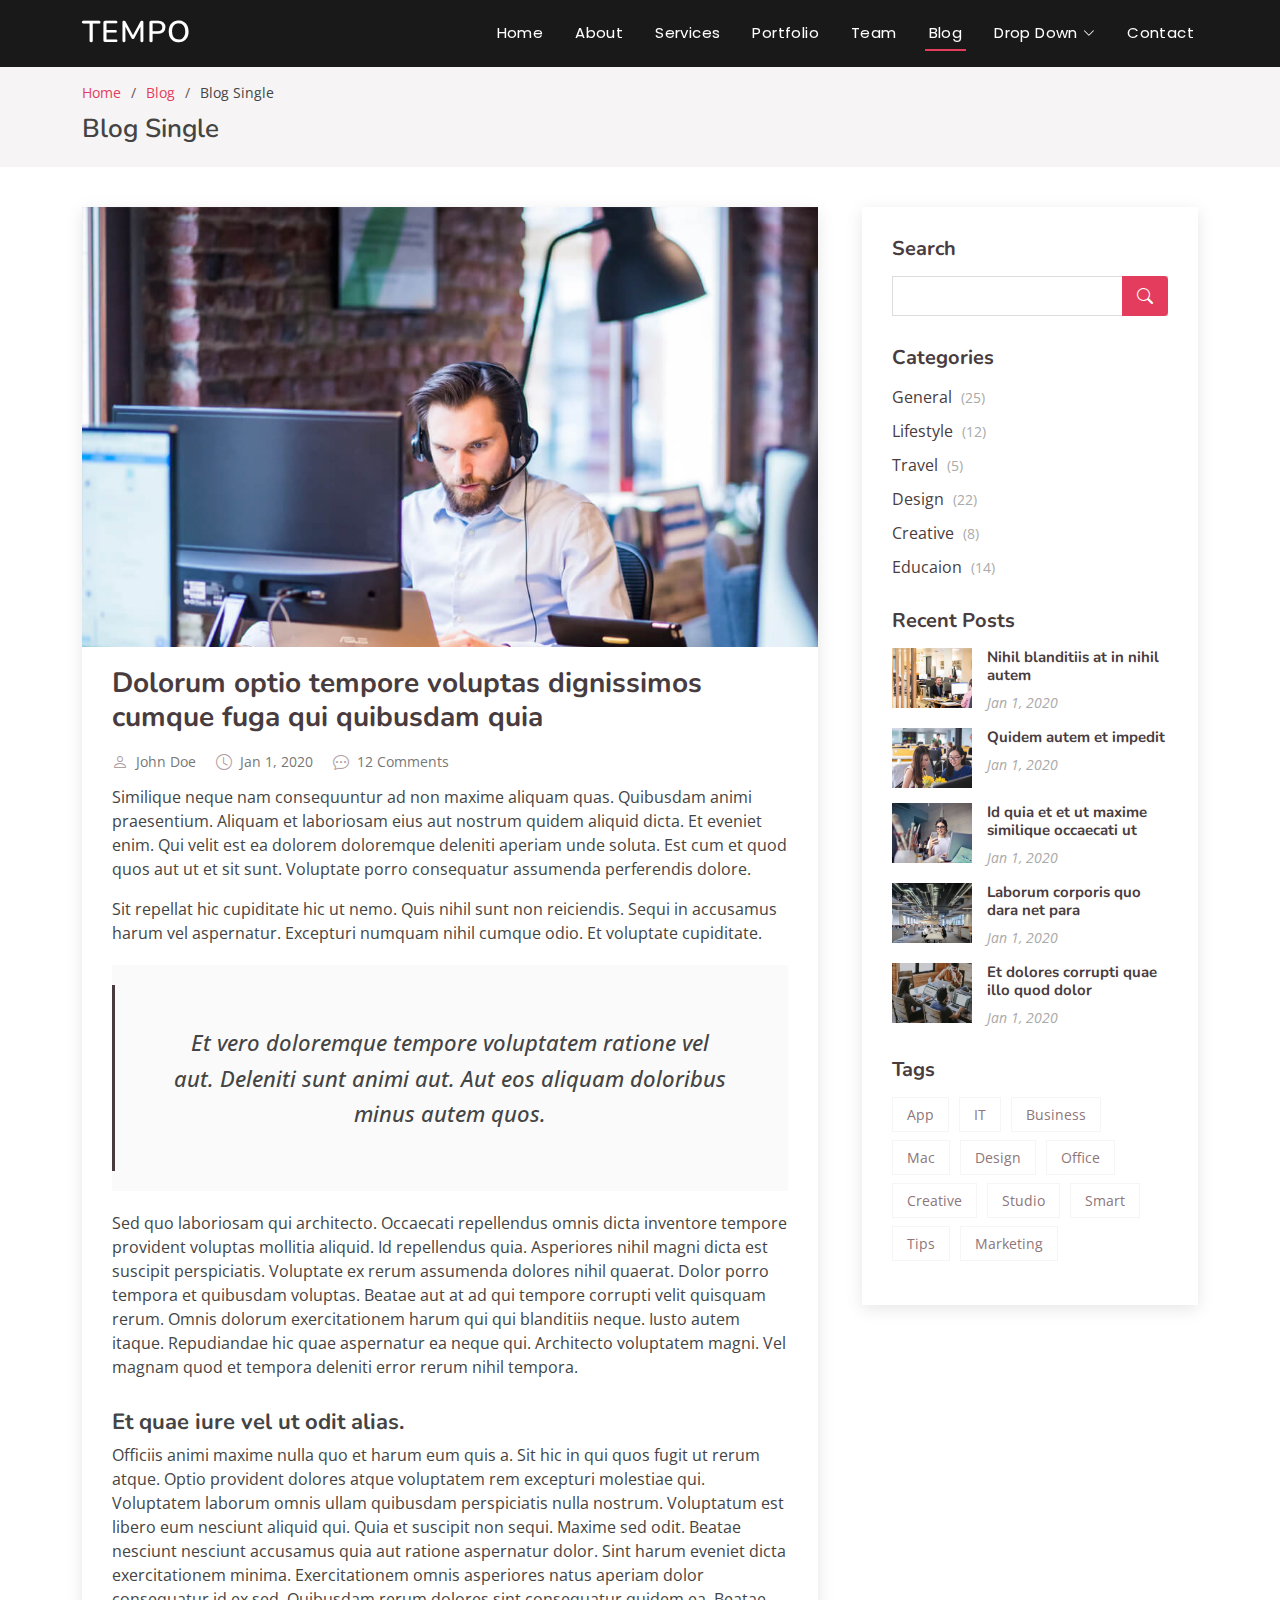
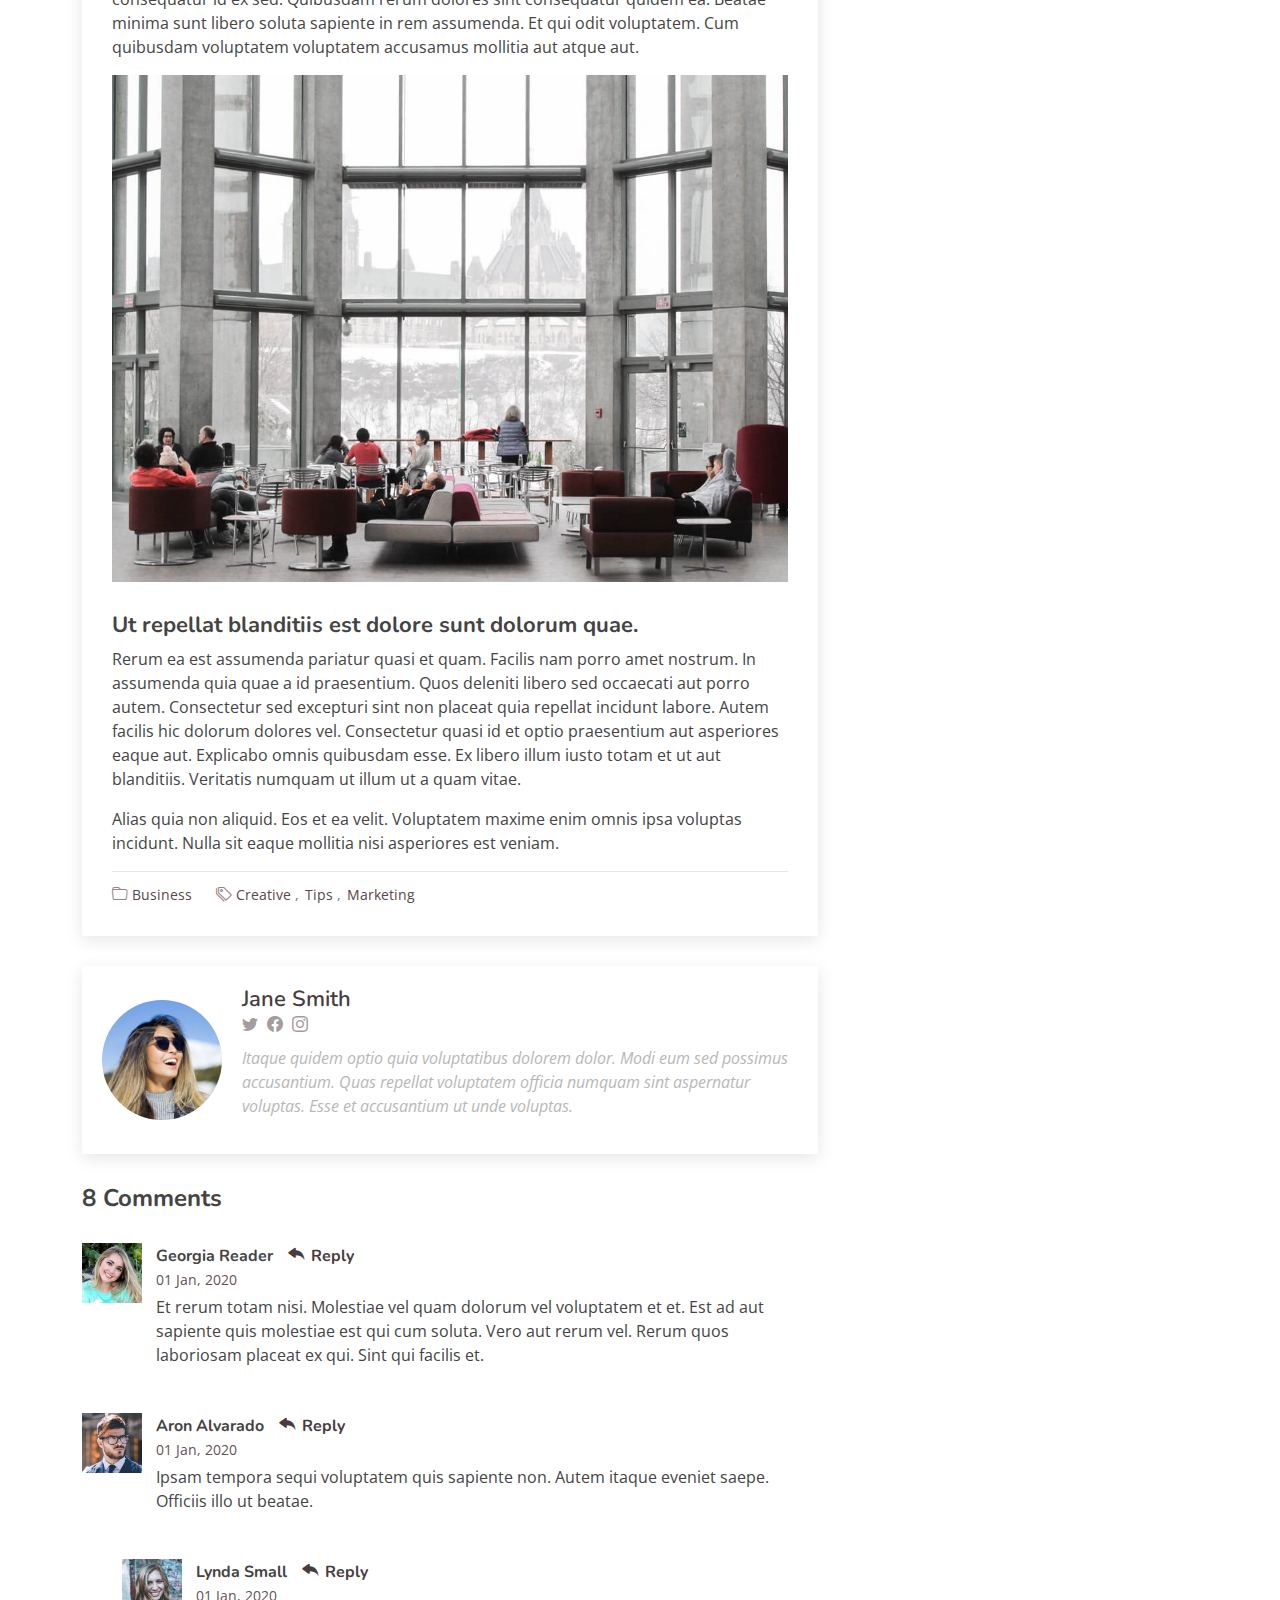
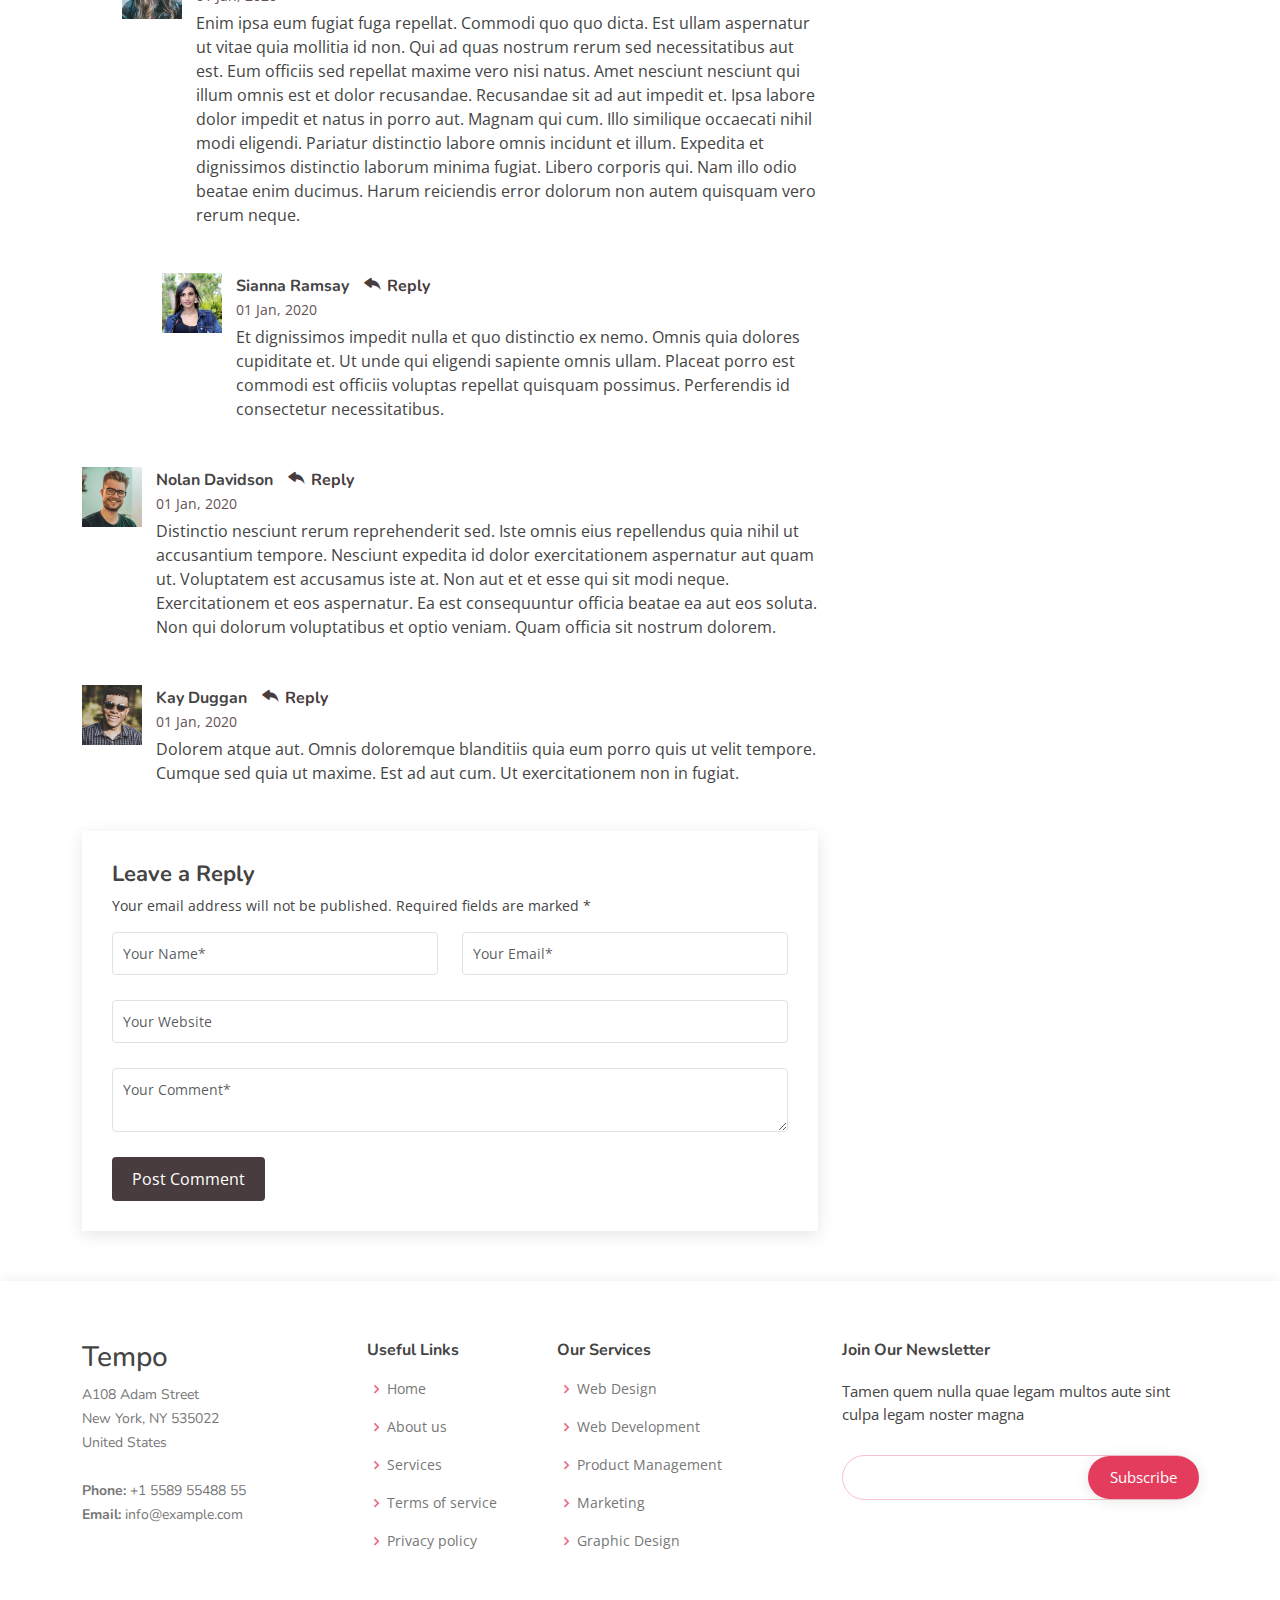
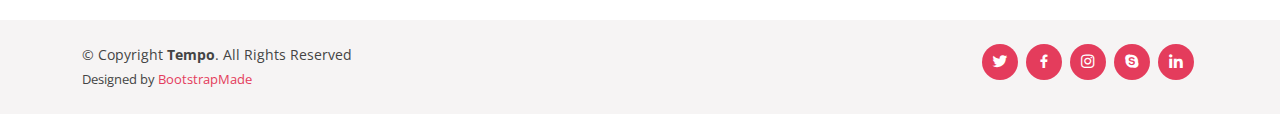
<file: FRONTEND/Tempo/blog-single.html>
<!DOCTYPE html>
<html lang="en">

<head>
  <meta charset="utf-8">
  <meta content="width=device-width, initial-scale=1.0" name="viewport">

  <title>Blog Single - Tempo Bootstrap Template</title>
  <meta content="" name="description">
  <meta content="" name="keywords">

  <!-- Favicons -->
  <link href="assets/img/favicon.png" rel="icon">
  <link href="assets/img/apple-touch-icon.png" rel="apple-touch-icon">

  <!-- Google Fonts -->
  <link href="https://fonts.googleapis.com/css?family=Open+Sans:300,300i,400,400i,600,600i,700,700i|Nunito:300,300i,400,400i,600,600i,700,700i|Poppins:300,300i,400,400i,500,500i,600,600i,700,700i" rel="stylesheet">

  <!-- Vendor CSS Files -->
  <link href="assets/vendor/bootstrap/css/bootstrap.min.css" rel="stylesheet">
  <link href="assets/vendor/bootstrap-icons/bootstrap-icons.css" rel="stylesheet">
  <link href="assets/vendor/boxicons/css/boxicons.min.css" rel="stylesheet">
  <link href="assets/vendor/glightbox/css/glightbox.min.css" rel="stylesheet">
  <link href="assets/vendor/remixicon/remixicon.css" rel="stylesheet">
  <link href="assets/vendor/swiper/swiper-bundle.min.css" rel="stylesheet">

  <!-- Template Main CSS File -->
  <link href="assets/css/style.css" rel="stylesheet">

  <!-- =======================================================
  * Template Name: Tempo
  * Template URL: https://bootstrapmade.com/tempo-free-onepage-bootstrap-theme/
  * Updated: Mar 17 2024 with Bootstrap v5.3.3
  * Author: BootstrapMade.com
  * License: https://bootstrapmade.com/license/
  ======================================================== -->
</head>

<body>

  <!-- ======= Header ======= -->
  <header id="header" class="fixed-top header-inner-pages">
    <div class="container d-flex align-items-center justify-content-between">

      <h1 class="logo"><a href="index.html">Tempo</a></h1>
      <!-- Uncomment below if you prefer to use an image logo -->
      <!-- <a href="index.html" class="logo"><img src="assets/img/logo.png" alt="" class="img-fluid"></a>-->

      <nav id="navbar" class="navbar">
        <ul>
          <li><a class="nav-link scrollto " href="#hero">Home</a></li>
          <li><a class="nav-link scrollto" href="#about">About</a></li>
          <li><a class="nav-link scrollto" href="#services">Services</a></li>
          <li><a class="nav-link scrollto " href="#portfolio">Portfolio</a></li>
          <li><a class="nav-link scrollto" href="#team">Team</a></li>
          <li><a class="active" href="blog.html">Blog</a></li>
          <li class="dropdown"><a href="#"><span>Drop Down</span> <i class="bi bi-chevron-down"></i></a>
            <ul>
              <li><a href="#">Drop Down 1</a></li>
              <li class="dropdown"><a href="#"><span>Deep Drop Down</span> <i class="bi bi-chevron-right"></i></a>
                <ul>
                  <li><a href="#">Deep Drop Down 1</a></li>
                  <li><a href="#">Deep Drop Down 2</a></li>
                  <li><a href="#">Deep Drop Down 3</a></li>
                  <li><a href="#">Deep Drop Down 4</a></li>
                  <li><a href="#">Deep Drop Down 5</a></li>
                </ul>
              </li>
              <li><a href="#">Drop Down 2</a></li>
              <li><a href="#">Drop Down 3</a></li>
              <li><a href="#">Drop Down 4</a></li>
            </ul>
          </li>
          <li><a class="nav-link scrollto" href="#contact">Contact</a></li>
        </ul>
        <i class="bi bi-list mobile-nav-toggle"></i>
      </nav><!-- .navbar -->

    </div>
  </header><!-- End Header -->

  <main id="main">

    <!-- ======= Breadcrumbs ======= -->
    <section id="breadcrumbs" class="breadcrumbs">
      <div class="container">

        <ol>
          <li><a href="index.html">Home</a></li>
          <li><a href="blog.html">Blog</a></li>
          <li>Blog Single</li>
        </ol>
        <h2>Blog Single</h2>

      </div>
    </section><!-- End Breadcrumbs -->

    <!-- ======= Blog Single Section ======= -->
    <section id="blog" class="blog">
      <div class="container" data-aos="fade-up">

        <div class="row">

          <div class="col-lg-8 entries">

            <article class="entry entry-single">

              <div class="entry-img">
                <img src="assets/img/blog/blog-1.jpg" alt="" class="img-fluid">
              </div>

              <h2 class="entry-title">
                <a href="blog-single.html">Dolorum optio tempore voluptas dignissimos cumque fuga qui quibusdam quia</a>
              </h2>

              <div class="entry-meta">
                <ul>
                  <li class="d-flex align-items-center"><i class="bi bi-person"></i> <a href="blog-single.html">John Doe</a></li>
                  <li class="d-flex align-items-center"><i class="bi bi-clock"></i> <a href="blog-single.html"><time datetime="2020-01-01">Jan 1, 2020</time></a></li>
                  <li class="d-flex align-items-center"><i class="bi bi-chat-dots"></i> <a href="blog-single.html">12 Comments</a></li>
                </ul>
              </div>

              <div class="entry-content">
                <p>
                  Similique neque nam consequuntur ad non maxime aliquam quas. Quibusdam animi praesentium. Aliquam et laboriosam eius aut nostrum quidem aliquid dicta.
                  Et eveniet enim. Qui velit est ea dolorem doloremque deleniti aperiam unde soluta. Est cum et quod quos aut ut et sit sunt. Voluptate porro consequatur assumenda perferendis dolore.
                </p>

                <p>
                  Sit repellat hic cupiditate hic ut nemo. Quis nihil sunt non reiciendis. Sequi in accusamus harum vel aspernatur. Excepturi numquam nihil cumque odio. Et voluptate cupiditate.
                </p>

                <blockquote>
                  <p>
                    Et vero doloremque tempore voluptatem ratione vel aut. Deleniti sunt animi aut. Aut eos aliquam doloribus minus autem quos.
                  </p>
                </blockquote>

                <p>
                  Sed quo laboriosam qui architecto. Occaecati repellendus omnis dicta inventore tempore provident voluptas mollitia aliquid. Id repellendus quia. Asperiores nihil magni dicta est suscipit perspiciatis. Voluptate ex rerum assumenda dolores nihil quaerat.
                  Dolor porro tempora et quibusdam voluptas. Beatae aut at ad qui tempore corrupti velit quisquam rerum. Omnis dolorum exercitationem harum qui qui blanditiis neque.
                  Iusto autem itaque. Repudiandae hic quae aspernatur ea neque qui. Architecto voluptatem magni. Vel magnam quod et tempora deleniti error rerum nihil tempora.
                </p>

                <h3>Et quae iure vel ut odit alias.</h3>
                <p>
                  Officiis animi maxime nulla quo et harum eum quis a. Sit hic in qui quos fugit ut rerum atque. Optio provident dolores atque voluptatem rem excepturi molestiae qui. Voluptatem laborum omnis ullam quibusdam perspiciatis nulla nostrum. Voluptatum est libero eum nesciunt aliquid qui.
                  Quia et suscipit non sequi. Maxime sed odit. Beatae nesciunt nesciunt accusamus quia aut ratione aspernatur dolor. Sint harum eveniet dicta exercitationem minima. Exercitationem omnis asperiores natus aperiam dolor consequatur id ex sed. Quibusdam rerum dolores sint consequatur quidem ea.
                  Beatae minima sunt libero soluta sapiente in rem assumenda. Et qui odit voluptatem. Cum quibusdam voluptatem voluptatem accusamus mollitia aut atque aut.
                </p>
                <img src="assets/img/blog/blog-inside-post.jpg" class="img-fluid" alt="">

                <h3>Ut repellat blanditiis est dolore sunt dolorum quae.</h3>
                <p>
                  Rerum ea est assumenda pariatur quasi et quam. Facilis nam porro amet nostrum. In assumenda quia quae a id praesentium. Quos deleniti libero sed occaecati aut porro autem. Consectetur sed excepturi sint non placeat quia repellat incidunt labore. Autem facilis hic dolorum dolores vel.
                  Consectetur quasi id et optio praesentium aut asperiores eaque aut. Explicabo omnis quibusdam esse. Ex libero illum iusto totam et ut aut blanditiis. Veritatis numquam ut illum ut a quam vitae.
                </p>
                <p>
                  Alias quia non aliquid. Eos et ea velit. Voluptatem maxime enim omnis ipsa voluptas incidunt. Nulla sit eaque mollitia nisi asperiores est veniam.
                </p>

              </div>

              <div class="entry-footer">
                <i class="bi bi-folder"></i>
                <ul class="cats">
                  <li><a href="#">Business</a></li>
                </ul>

                <i class="bi bi-tags"></i>
                <ul class="tags">
                  <li><a href="#">Creative</a></li>
                  <li><a href="#">Tips</a></li>
                  <li><a href="#">Marketing</a></li>
                </ul>
              </div>

            </article><!-- End blog entry -->

            <div class="blog-author d-flex align-items-center">
              <img src="assets/img/blog/blog-author.jpg" class="rounded-circle float-left" alt="">
              <div>
                <h4>Jane Smith</h4>
                <div class="social-links">
                  <a href="https://twitters.com/#"><i class="bi bi-twitter"></i></a>
                  <a href="https://facebook.com/#"><i class="bi bi-facebook"></i></a>
                  <a href="https://instagram.com/#"><i class="biu bi-instagram"></i></a>
                </div>
                <p>
                  Itaque quidem optio quia voluptatibus dolorem dolor. Modi eum sed possimus accusantium. Quas repellat voluptatem officia numquam sint aspernatur voluptas. Esse et accusantium ut unde voluptas.
                </p>
              </div>
            </div><!-- End blog author bio -->

            <div class="blog-comments">

              <h4 class="comments-count">8 Comments</h4>

              <div id="comment-1" class="comment">
                <div class="d-flex">
                  <div class="comment-img"><img src="assets/img/blog/comments-1.jpg" alt=""></div>
                  <div>
                    <h5><a href="">Georgia Reader</a> <a href="#" class="reply"><i class="bi bi-reply-fill"></i> Reply</a></h5>
                    <time datetime="2020-01-01">01 Jan, 2020</time>
                    <p>
                      Et rerum totam nisi. Molestiae vel quam dolorum vel voluptatem et et. Est ad aut sapiente quis molestiae est qui cum soluta.
                      Vero aut rerum vel. Rerum quos laboriosam placeat ex qui. Sint qui facilis et.
                    </p>
                  </div>
                </div>
              </div><!-- End comment #1 -->

              <div id="comment-2" class="comment">
                <div class="d-flex">
                  <div class="comment-img"><img src="assets/img/blog/comments-2.jpg" alt=""></div>
                  <div>
                    <h5><a href="">Aron Alvarado</a> <a href="#" class="reply"><i class="bi bi-reply-fill"></i> Reply</a></h5>
                    <time datetime="2020-01-01">01 Jan, 2020</time>
                    <p>
                      Ipsam tempora sequi voluptatem quis sapiente non. Autem itaque eveniet saepe. Officiis illo ut beatae.
                    </p>
                  </div>
                </div>

                <div id="comment-reply-1" class="comment comment-reply">
                  <div class="d-flex">
                    <div class="comment-img"><img src="assets/img/blog/comments-3.jpg" alt=""></div>
                    <div>
                      <h5><a href="">Lynda Small</a> <a href="#" class="reply"><i class="bi bi-reply-fill"></i> Reply</a></h5>
                      <time datetime="2020-01-01">01 Jan, 2020</time>
                      <p>
                        Enim ipsa eum fugiat fuga repellat. Commodi quo quo dicta. Est ullam aspernatur ut vitae quia mollitia id non. Qui ad quas nostrum rerum sed necessitatibus aut est. Eum officiis sed repellat maxime vero nisi natus. Amet nesciunt nesciunt qui illum omnis est et dolor recusandae.

                        Recusandae sit ad aut impedit et. Ipsa labore dolor impedit et natus in porro aut. Magnam qui cum. Illo similique occaecati nihil modi eligendi. Pariatur distinctio labore omnis incidunt et illum. Expedita et dignissimos distinctio laborum minima fugiat.

                        Libero corporis qui. Nam illo odio beatae enim ducimus. Harum reiciendis error dolorum non autem quisquam vero rerum neque.
                      </p>
                    </div>
                  </div>

                  <div id="comment-reply-2" class="comment comment-reply">
                    <div class="d-flex">
                      <div class="comment-img"><img src="assets/img/blog/comments-4.jpg" alt=""></div>
                      <div>
                        <h5><a href="">Sianna Ramsay</a> <a href="#" class="reply"><i class="bi bi-reply-fill"></i> Reply</a></h5>
                        <time datetime="2020-01-01">01 Jan, 2020</time>
                        <p>
                          Et dignissimos impedit nulla et quo distinctio ex nemo. Omnis quia dolores cupiditate et. Ut unde qui eligendi sapiente omnis ullam. Placeat porro est commodi est officiis voluptas repellat quisquam possimus. Perferendis id consectetur necessitatibus.
                        </p>
                      </div>
                    </div>

                  </div><!-- End comment reply #2-->

                </div><!-- End comment reply #1-->

              </div><!-- End comment #2-->

              <div id="comment-3" class="comment">
                <div class="d-flex">
                  <div class="comment-img"><img src="assets/img/blog/comments-5.jpg" alt=""></div>
                  <div>
                    <h5><a href="">Nolan Davidson</a> <a href="#" class="reply"><i class="bi bi-reply-fill"></i> Reply</a></h5>
                    <time datetime="2020-01-01">01 Jan, 2020</time>
                    <p>
                      Distinctio nesciunt rerum reprehenderit sed. Iste omnis eius repellendus quia nihil ut accusantium tempore. Nesciunt expedita id dolor exercitationem aspernatur aut quam ut. Voluptatem est accusamus iste at.
                      Non aut et et esse qui sit modi neque. Exercitationem et eos aspernatur. Ea est consequuntur officia beatae ea aut eos soluta. Non qui dolorum voluptatibus et optio veniam. Quam officia sit nostrum dolorem.
                    </p>
                  </div>
                </div>

              </div><!-- End comment #3 -->

              <div id="comment-4" class="comment">
                <div class="d-flex">
                  <div class="comment-img"><img src="assets/img/blog/comments-6.jpg" alt=""></div>
                  <div>
                    <h5><a href="">Kay Duggan</a> <a href="#" class="reply"><i class="bi bi-reply-fill"></i> Reply</a></h5>
                    <time datetime="2020-01-01">01 Jan, 2020</time>
                    <p>
                      Dolorem atque aut. Omnis doloremque blanditiis quia eum porro quis ut velit tempore. Cumque sed quia ut maxime. Est ad aut cum. Ut exercitationem non in fugiat.
                    </p>
                  </div>
                </div>

              </div><!-- End comment #4 -->

              <div class="reply-form">
                <h4>Leave a Reply</h4>
                <p>Your email address will not be published. Required fields are marked * </p>
                <form action="">
                  <div class="row">
                    <div class="col-md-6 form-group">
                      <input name="name" type="text" class="form-control" placeholder="Your Name*">
                    </div>
                    <div class="col-md-6 form-group">
                      <input name="email" type="text" class="form-control" placeholder="Your Email*">
                    </div>
                  </div>
                  <div class="row">
                    <div class="col form-group">
                      <input name="website" type="text" class="form-control" placeholder="Your Website">
                    </div>
                  </div>
                  <div class="row">
                    <div class="col form-group">
                      <textarea name="comment" class="form-control" placeholder="Your Comment*"></textarea>
                    </div>
                  </div>
                  <button type="submit" class="btn btn-primary">Post Comment</button>

                </form>

              </div>

            </div><!-- End blog comments -->

          </div><!-- End blog entries list -->

          <div class="col-lg-4">

            <div class="sidebar">

              <h3 class="sidebar-title">Search</h3>
              <div class="sidebar-item search-form">
                <form action="">
                  <input type="text">
                  <button type="submit"><i class="bi bi-search"></i></button>
                </form>
              </div><!-- End sidebar search formn-->

              <h3 class="sidebar-title">Categories</h3>
              <div class="sidebar-item categories">
                <ul>
                  <li><a href="#">General <span>(25)</span></a></li>
                  <li><a href="#">Lifestyle <span>(12)</span></a></li>
                  <li><a href="#">Travel <span>(5)</span></a></li>
                  <li><a href="#">Design <span>(22)</span></a></li>
                  <li><a href="#">Creative <span>(8)</span></a></li>
                  <li><a href="#">Educaion <span>(14)</span></a></li>
                </ul>
              </div><!-- End sidebar categories-->

              <h3 class="sidebar-title">Recent Posts</h3>
              <div class="sidebar-item recent-posts">
                <div class="post-item clearfix">
                  <img src="assets/img/blog/blog-recent-1.jpg" alt="">
                  <h4><a href="blog-single.html">Nihil blanditiis at in nihil autem</a></h4>
                  <time datetime="2020-01-01">Jan 1, 2020</time>
                </div>

                <div class="post-item clearfix">
                  <img src="assets/img/blog/blog-recent-2.jpg" alt="">
                  <h4><a href="blog-single.html">Quidem autem et impedit</a></h4>
                  <time datetime="2020-01-01">Jan 1, 2020</time>
                </div>

                <div class="post-item clearfix">
                  <img src="assets/img/blog/blog-recent-3.jpg" alt="">
                  <h4><a href="blog-single.html">Id quia et et ut maxime similique occaecati ut</a></h4>
                  <time datetime="2020-01-01">Jan 1, 2020</time>
                </div>

                <div class="post-item clearfix">
                  <img src="assets/img/blog/blog-recent-4.jpg" alt="">
                  <h4><a href="blog-single.html">Laborum corporis quo dara net para</a></h4>
                  <time datetime="2020-01-01">Jan 1, 2020</time>
                </div>

                <div class="post-item clearfix">
                  <img src="assets/img/blog/blog-recent-5.jpg" alt="">
                  <h4><a href="blog-single.html">Et dolores corrupti quae illo quod dolor</a></h4>
                  <time datetime="2020-01-01">Jan 1, 2020</time>
                </div>

              </div><!-- End sidebar recent posts-->

              <h3 class="sidebar-title">Tags</h3>
              <div class="sidebar-item tags">
                <ul>
                  <li><a href="#">App</a></li>
                  <li><a href="#">IT</a></li>
                  <li><a href="#">Business</a></li>
                  <li><a href="#">Mac</a></li>
                  <li><a href="#">Design</a></li>
                  <li><a href="#">Office</a></li>
                  <li><a href="#">Creative</a></li>
                  <li><a href="#">Studio</a></li>
                  <li><a href="#">Smart</a></li>
                  <li><a href="#">Tips</a></li>
                  <li><a href="#">Marketing</a></li>
                </ul>
              </div><!-- End sidebar tags-->

            </div><!-- End sidebar -->

          </div><!-- End blog sidebar -->

        </div>

      </div>
    </section><!-- End Blog Single Section -->

  </main><!-- End #main -->

  <!-- ======= Footer ======= -->
  <footer id="footer">

    <div class="footer-top">
      <div class="container">
        <div class="row">

          <div class="col-lg-3 col-md-6 footer-contact">
            <h3>Tempo</h3>
            <p>
              A108 Adam Street <br>
              New York, NY 535022<br>
              United States <br><br>
              <strong>Phone:</strong> +1 5589 55488 55<br>
              <strong>Email:</strong> info@example.com<br>
            </p>
          </div>

          <div class="col-lg-2 col-md-6 footer-links">
            <h4>Useful Links</h4>
            <ul>
              <li><i class="bx bx-chevron-right"></i> <a href="#">Home</a></li>
              <li><i class="bx bx-chevron-right"></i> <a href="#">About us</a></li>
              <li><i class="bx bx-chevron-right"></i> <a href="#">Services</a></li>
              <li><i class="bx bx-chevron-right"></i> <a href="#">Terms of service</a></li>
              <li><i class="bx bx-chevron-right"></i> <a href="#">Privacy policy</a></li>
            </ul>
          </div>

          <div class="col-lg-3 col-md-6 footer-links">
            <h4>Our Services</h4>
            <ul>
              <li><i class="bx bx-chevron-right"></i> <a href="#">Web Design</a></li>
              <li><i class="bx bx-chevron-right"></i> <a href="#">Web Development</a></li>
              <li><i class="bx bx-chevron-right"></i> <a href="#">Product Management</a></li>
              <li><i class="bx bx-chevron-right"></i> <a href="#">Marketing</a></li>
              <li><i class="bx bx-chevron-right"></i> <a href="#">Graphic Design</a></li>
            </ul>
          </div>

          <div class="col-lg-4 col-md-6 footer-newsletter">
            <h4>Join Our Newsletter</h4>
            <p>Tamen quem nulla quae legam multos aute sint culpa legam noster magna</p>
            <form action="" method="post">
              <input type="email" name="email"><input type="submit" value="Subscribe">
            </form>
          </div>

        </div>
      </div>
    </div>

    <div class="container d-md-flex py-4">

      <div class="me-md-auto text-center text-md-start">
        <div class="copyright">
          &copy; Copyright <strong><span>Tempo</span></strong>. All Rights Reserved
        </div>
        <div class="credits">
          <!-- All the links in the footer should remain intact. -->
          <!-- You can delete the links only if you purchased the pro version. -->
          <!-- Licensing information: https://bootstrapmade.com/license/ -->
          <!-- Purchase the pro version with working PHP/AJAX contact form: https://bootstrapmade.com/tempo-free-onepage-bootstrap-theme/ -->
          Designed by <a href="https://bootstrapmade.com/">BootstrapMade</a>
        </div>
      </div>
      <div class="social-links text-center text-md-right pt-3 pt-md-0">
        <a href="#" class="twitter"><i class="bx bxl-twitter"></i></a>
        <a href="#" class="facebook"><i class="bx bxl-facebook"></i></a>
        <a href="#" class="instagram"><i class="bx bxl-instagram"></i></a>
        <a href="#" class="google-plus"><i class="bx bxl-skype"></i></a>
        <a href="#" class="linkedin"><i class="bx bxl-linkedin"></i></a>
      </div>
    </div>
  </footer><!-- End Footer -->

  <a href="#" class="back-to-top d-flex align-items-center justify-content-center"><i class="bi bi-arrow-up-short"></i></a>

  <!-- Vendor JS Files -->
  <script src="assets/vendor/bootstrap/js/bootstrap.bundle.min.js"></script>
  <script src="assets/vendor/glightbox/js/glightbox.min.js"></script>
  <script src="assets/vendor/isotope-layout/isotope.pkgd.min.js"></script>
  <script src="assets/vendor/swiper/swiper-bundle.min.js"></script>
  <script src="assets/vendor/php-email-form/validate.js"></script>

  <!-- Template Main JS File -->
  <script src="assets/js/main.js"></script>

</body>

</html>
</file>
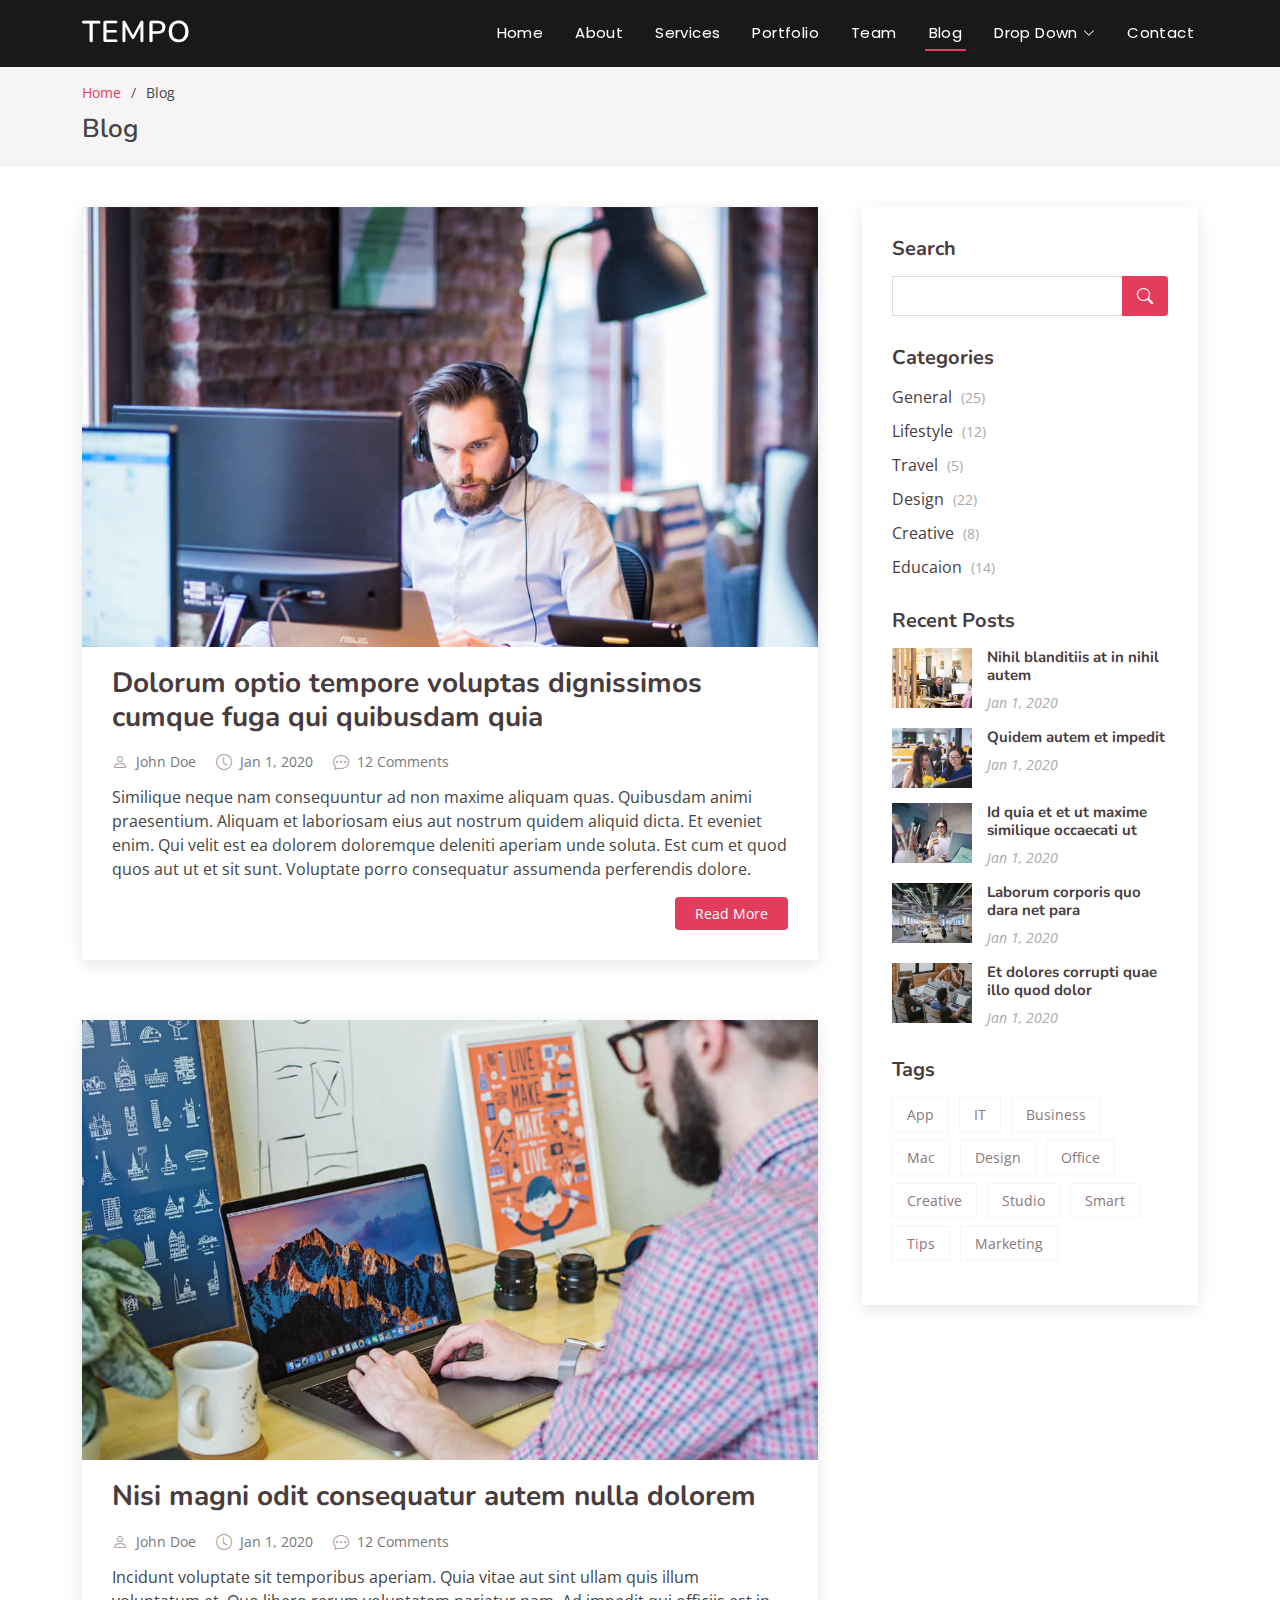
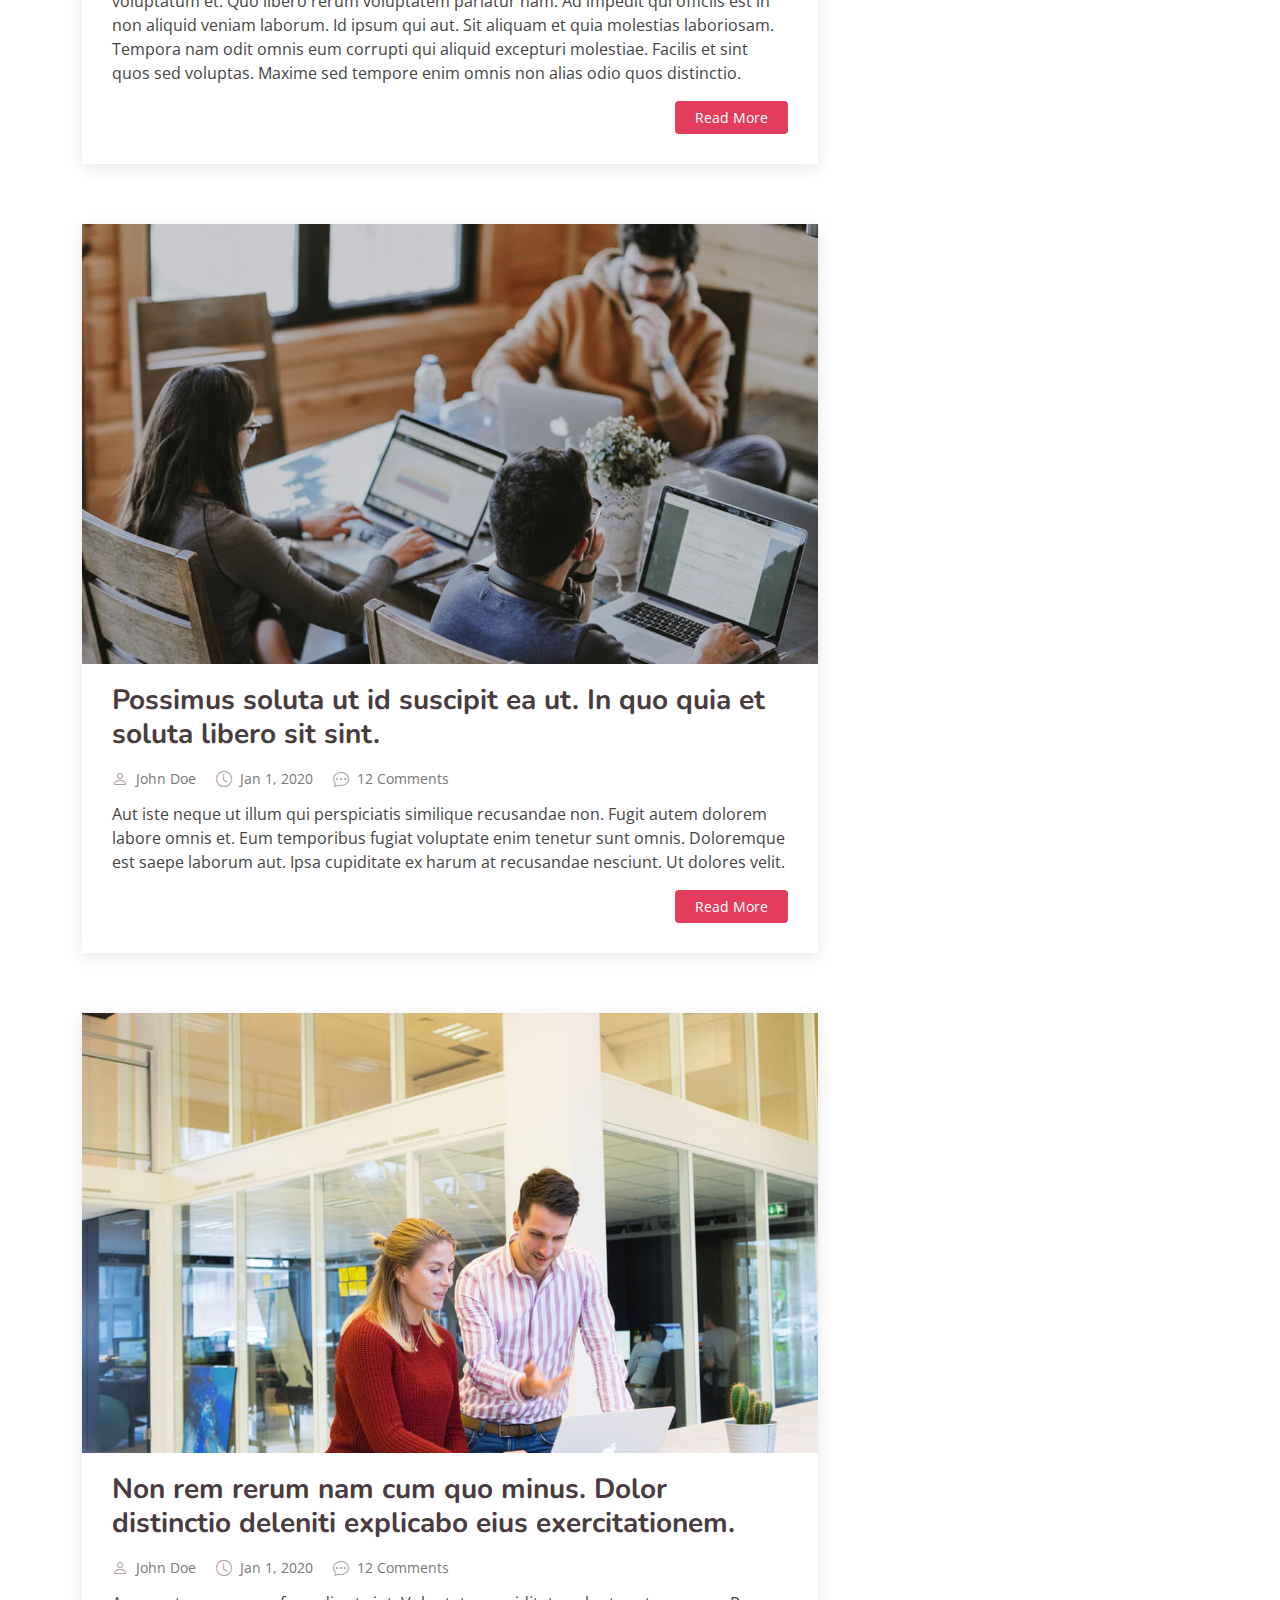
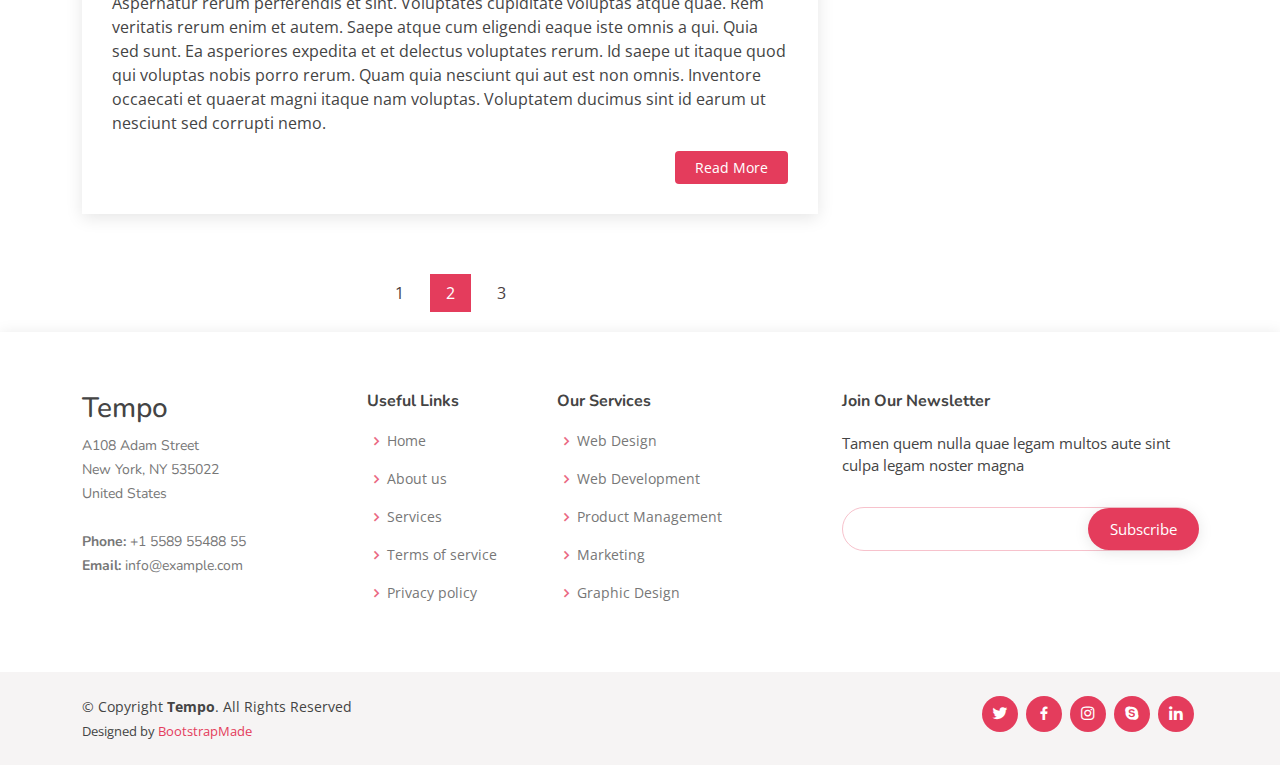
<file: FRONTEND/Tempo/blog.html>
<!DOCTYPE html>
<html lang="en">

<head>
  <meta charset="utf-8">
  <meta content="width=device-width, initial-scale=1.0" name="viewport">

  <title>Blog - Tempo Bootstrap Template</title>
  <meta content="" name="description">
  <meta content="" name="keywords">

  <!-- Favicons -->
  <link href="assets/img/favicon.png" rel="icon">
  <link href="assets/img/apple-touch-icon.png" rel="apple-touch-icon">

  <!-- Google Fonts -->
  <link href="https://fonts.googleapis.com/css?family=Open+Sans:300,300i,400,400i,600,600i,700,700i|Nunito:300,300i,400,400i,600,600i,700,700i|Poppins:300,300i,400,400i,500,500i,600,600i,700,700i" rel="stylesheet">

  <!-- Vendor CSS Files -->
  <link href="assets/vendor/bootstrap/css/bootstrap.min.css" rel="stylesheet">
  <link href="assets/vendor/bootstrap-icons/bootstrap-icons.css" rel="stylesheet">
  <link href="assets/vendor/boxicons/css/boxicons.min.css" rel="stylesheet">
  <link href="assets/vendor/glightbox/css/glightbox.min.css" rel="stylesheet">
  <link href="assets/vendor/remixicon/remixicon.css" rel="stylesheet">
  <link href="assets/vendor/swiper/swiper-bundle.min.css" rel="stylesheet">

  <!-- Template Main CSS File -->
  <link href="assets/css/style.css" rel="stylesheet">

  <!-- =======================================================
  * Template Name: Tempo
  * Template URL: https://bootstrapmade.com/tempo-free-onepage-bootstrap-theme/
  * Updated: Mar 17 2024 with Bootstrap v5.3.3
  * Author: BootstrapMade.com
  * License: https://bootstrapmade.com/license/
  ======================================================== -->
</head>

<body>

  <!-- ======= Header ======= -->
  <header id="header" class="fixed-top header-inner-pages">
    <div class="container d-flex align-items-center justify-content-between">

      <h1 class="logo"><a href="index.html">Tempo</a></h1>
      <!-- Uncomment below if you prefer to use an image logo -->
      <!-- <a href="index.html" class="logo"><img src="assets/img/logo.png" alt="" class="img-fluid"></a>-->

      <nav id="navbar" class="navbar">
        <ul>
          <li><a class="nav-link scrollto " href="#hero">Home</a></li>
          <li><a class="nav-link scrollto" href="#about">About</a></li>
          <li><a class="nav-link scrollto" href="#services">Services</a></li>
          <li><a class="nav-link scrollto " href="#portfolio">Portfolio</a></li>
          <li><a class="nav-link scrollto" href="#team">Team</a></li>
          <li><a class="active" href="blog.html">Blog</a></li>
          <li class="dropdown"><a href="#"><span>Drop Down</span> <i class="bi bi-chevron-down"></i></a>
            <ul>
              <li><a href="#">Drop Down 1</a></li>
              <li class="dropdown"><a href="#"><span>Deep Drop Down</span> <i class="bi bi-chevron-right"></i></a>
                <ul>
                  <li><a href="#">Deep Drop Down 1</a></li>
                  <li><a href="#">Deep Drop Down 2</a></li>
                  <li><a href="#">Deep Drop Down 3</a></li>
                  <li><a href="#">Deep Drop Down 4</a></li>
                  <li><a href="#">Deep Drop Down 5</a></li>
                </ul>
              </li>
              <li><a href="#">Drop Down 2</a></li>
              <li><a href="#">Drop Down 3</a></li>
              <li><a href="#">Drop Down 4</a></li>
            </ul>
          </li>
          <li><a class="nav-link scrollto" href="#contact">Contact</a></li>
        </ul>
        <i class="bi bi-list mobile-nav-toggle"></i>
      </nav><!-- .navbar -->

    </div>
  </header><!-- End Header -->

  <main id="main">

    <!-- ======= Breadcrumbs ======= -->
    <section id="breadcrumbs" class="breadcrumbs">
      <div class="container">

        <ol>
          <li><a href="index.html">Home</a></li>
          <li>Blog</li>
        </ol>
        <h2>Blog</h2>

      </div>
    </section><!-- End Breadcrumbs -->

    <!-- ======= Blog Section ======= -->
    <section id="blog" class="blog">
      <div class="container" data-aos="fade-up">

        <div class="row">

          <div class="col-lg-8 entries">

            <article class="entry">

              <div class="entry-img">
                <img src="assets/img/blog/blog-1.jpg" alt="" class="img-fluid">
              </div>

              <h2 class="entry-title">
                <a href="blog-single.html">Dolorum optio tempore voluptas dignissimos cumque fuga qui quibusdam quia</a>
              </h2>

              <div class="entry-meta">
                <ul>
                  <li class="d-flex align-items-center"><i class="bi bi-person"></i> <a href="blog-single.html">John Doe</a></li>
                  <li class="d-flex align-items-center"><i class="bi bi-clock"></i> <a href="blog-single.html"><time datetime="2020-01-01">Jan 1, 2020</time></a></li>
                  <li class="d-flex align-items-center"><i class="bi bi-chat-dots"></i> <a href="blog-single.html">12 Comments</a></li>
                </ul>
              </div>

              <div class="entry-content">
                <p>
                  Similique neque nam consequuntur ad non maxime aliquam quas. Quibusdam animi praesentium. Aliquam et laboriosam eius aut nostrum quidem aliquid dicta.
                  Et eveniet enim. Qui velit est ea dolorem doloremque deleniti aperiam unde soluta. Est cum et quod quos aut ut et sit sunt. Voluptate porro consequatur assumenda perferendis dolore.
                </p>
                <div class="read-more">
                  <a href="blog-single.html">Read More</a>
                </div>
              </div>

            </article><!-- End blog entry -->

            <article class="entry">

              <div class="entry-img">
                <img src="assets/img/blog/blog-2.jpg" alt="" class="img-fluid">
              </div>

              <h2 class="entry-title">
                <a href="blog-single.html">Nisi magni odit consequatur autem nulla dolorem</a>
              </h2>

              <div class="entry-meta">
                <ul>
                  <li class="d-flex align-items-center"><i class="bi bi-person"></i> <a href="blog-single.html">John Doe</a></li>
                  <li class="d-flex align-items-center"><i class="bi bi-clock"></i> <a href="blog-single.html"><time datetime="2020-01-01">Jan 1, 2020</time></a></li>
                  <li class="d-flex align-items-center"><i class="bi bi-chat-dots"></i> <a href="blog-single.html">12 Comments</a></li>
                </ul>
              </div>

              <div class="entry-content">
                <p>
                  Incidunt voluptate sit temporibus aperiam. Quia vitae aut sint ullam quis illum voluptatum et. Quo libero rerum voluptatem pariatur nam.
                  Ad impedit qui officiis est in non aliquid veniam laborum. Id ipsum qui aut. Sit aliquam et quia molestias laboriosam. Tempora nam odit omnis eum corrupti qui aliquid excepturi molestiae. Facilis et sint quos sed voluptas. Maxime sed tempore enim omnis non alias odio quos distinctio.
                </p>
                <div class="read-more">
                  <a href="blog-single.html">Read More</a>
                </div>
              </div>

            </article><!-- End blog entry -->

            <article class="entry">

              <div class="entry-img">
                <img src="assets/img/blog/blog-3.jpg" alt="" class="img-fluid">
              </div>

              <h2 class="entry-title">
                <a href="blog-single.html">Possimus soluta ut id suscipit ea ut. In quo quia et soluta libero sit sint.</a>
              </h2>

              <div class="entry-meta">
                <ul>
                  <li class="d-flex align-items-center"><i class="bi bi-person"></i> <a href="blog-single.html">John Doe</a></li>
                  <li class="d-flex align-items-center"><i class="bi bi-clock"></i> <a href="blog-single.html"><time datetime="2020-01-01">Jan 1, 2020</time></a></li>
                  <li class="d-flex align-items-center"><i class="bi bi-chat-dots"></i> <a href="blog-single.html">12 Comments</a></li>
                </ul>
              </div>

              <div class="entry-content">
                <p>
                  Aut iste neque ut illum qui perspiciatis similique recusandae non. Fugit autem dolorem labore omnis et. Eum temporibus fugiat voluptate enim tenetur sunt omnis.
                  Doloremque est saepe laborum aut. Ipsa cupiditate ex harum at recusandae nesciunt. Ut dolores velit.
                </p>
                <div class="read-more">
                  <a href="blog-single.html">Read More</a>
                </div>
              </div>

            </article><!-- End blog entry -->

            <article class="entry">

              <div class="entry-img">
                <img src="assets/img/blog/blog-4.jpg" alt="" class="img-fluid">
              </div>

              <h2 class="entry-title">
                <a href="blog-single.html">Non rem rerum nam cum quo minus. Dolor distinctio deleniti explicabo eius exercitationem.</a>
              </h2>

              <div class="entry-meta">
                <ul>
                  <li class="d-flex align-items-center"><i class="bi bi-person"></i> <a href="blog-single.html">John Doe</a></li>
                  <li class="d-flex align-items-center"><i class="bi bi-clock"></i> <a href="blog-single.html"><time datetime="2020-01-01">Jan 1, 2020</time></a></li>
                  <li class="d-flex align-items-center"><i class="bi bi-chat-dots"></i> <a href="blog-single.html">12 Comments</a></li>
                </ul>
              </div>

              <div class="entry-content">
                <p>
                  Aspernatur rerum perferendis et sint. Voluptates cupiditate voluptas atque quae. Rem veritatis rerum enim et autem. Saepe atque cum eligendi eaque iste omnis a qui.
                  Quia sed sunt. Ea asperiores expedita et et delectus voluptates rerum. Id saepe ut itaque quod qui voluptas nobis porro rerum. Quam quia nesciunt qui aut est non omnis. Inventore occaecati et quaerat magni itaque nam voluptas. Voluptatem ducimus sint id earum ut nesciunt sed corrupti nemo.
                </p>
                <div class="read-more">
                  <a href="blog-single.html">Read More</a>
                </div>
              </div>

            </article><!-- End blog entry -->

            <div class="blog-pagination">
              <ul class="justify-content-center">
                <li><a href="#">1</a></li>
                <li class="active"><a href="#">2</a></li>
                <li><a href="#">3</a></li>
              </ul>
            </div>

          </div><!-- End blog entries list -->

          <div class="col-lg-4">

            <div class="sidebar">

              <h3 class="sidebar-title">Search</h3>
              <div class="sidebar-item search-form">
                <form action="">
                  <input type="text">
                  <button type="submit"><i class="bi bi-search"></i></button>
                </form>
              </div><!-- End sidebar search formn-->

              <h3 class="sidebar-title">Categories</h3>
              <div class="sidebar-item categories">
                <ul>
                  <li><a href="#">General <span>(25)</span></a></li>
                  <li><a href="#">Lifestyle <span>(12)</span></a></li>
                  <li><a href="#">Travel <span>(5)</span></a></li>
                  <li><a href="#">Design <span>(22)</span></a></li>
                  <li><a href="#">Creative <span>(8)</span></a></li>
                  <li><a href="#">Educaion <span>(14)</span></a></li>
                </ul>
              </div><!-- End sidebar categories-->

              <h3 class="sidebar-title">Recent Posts</h3>
              <div class="sidebar-item recent-posts">
                <div class="post-item clearfix">
                  <img src="assets/img/blog/blog-recent-1.jpg" alt="">
                  <h4><a href="blog-single.html">Nihil blanditiis at in nihil autem</a></h4>
                  <time datetime="2020-01-01">Jan 1, 2020</time>
                </div>

                <div class="post-item clearfix">
                  <img src="assets/img/blog/blog-recent-2.jpg" alt="">
                  <h4><a href="blog-single.html">Quidem autem et impedit</a></h4>
                  <time datetime="2020-01-01">Jan 1, 2020</time>
                </div>

                <div class="post-item clearfix">
                  <img src="assets/img/blog/blog-recent-3.jpg" alt="">
                  <h4><a href="blog-single.html">Id quia et et ut maxime similique occaecati ut</a></h4>
                  <time datetime="2020-01-01">Jan 1, 2020</time>
                </div>

                <div class="post-item clearfix">
                  <img src="assets/img/blog/blog-recent-4.jpg" alt="">
                  <h4><a href="blog-single.html">Laborum corporis quo dara net para</a></h4>
                  <time datetime="2020-01-01">Jan 1, 2020</time>
                </div>

                <div class="post-item clearfix">
                  <img src="assets/img/blog/blog-recent-5.jpg" alt="">
                  <h4><a href="blog-single.html">Et dolores corrupti quae illo quod dolor</a></h4>
                  <time datetime="2020-01-01">Jan 1, 2020</time>
                </div>

              </div><!-- End sidebar recent posts-->

              <h3 class="sidebar-title">Tags</h3>
              <div class="sidebar-item tags">
                <ul>
                  <li><a href="#">App</a></li>
                  <li><a href="#">IT</a></li>
                  <li><a href="#">Business</a></li>
                  <li><a href="#">Mac</a></li>
                  <li><a href="#">Design</a></li>
                  <li><a href="#">Office</a></li>
                  <li><a href="#">Creative</a></li>
                  <li><a href="#">Studio</a></li>
                  <li><a href="#">Smart</a></li>
                  <li><a href="#">Tips</a></li>
                  <li><a href="#">Marketing</a></li>
                </ul>
              </div><!-- End sidebar tags-->

            </div><!-- End sidebar -->

          </div><!-- End blog sidebar -->

        </div>

      </div>
    </section><!-- End Blog Section -->

  </main><!-- End #main -->

  <!-- ======= Footer ======= -->
  <footer id="footer">

    <div class="footer-top">
      <div class="container">
        <div class="row">

          <div class="col-lg-3 col-md-6 footer-contact">
            <h3>Tempo</h3>
            <p>
              A108 Adam Street <br>
              New York, NY 535022<br>
              United States <br><br>
              <strong>Phone:</strong> +1 5589 55488 55<br>
              <strong>Email:</strong> info@example.com<br>
            </p>
          </div>

          <div class="col-lg-2 col-md-6 footer-links">
            <h4>Useful Links</h4>
            <ul>
              <li><i class="bx bx-chevron-right"></i> <a href="#">Home</a></li>
              <li><i class="bx bx-chevron-right"></i> <a href="#">About us</a></li>
              <li><i class="bx bx-chevron-right"></i> <a href="#">Services</a></li>
              <li><i class="bx bx-chevron-right"></i> <a href="#">Terms of service</a></li>
              <li><i class="bx bx-chevron-right"></i> <a href="#">Privacy policy</a></li>
            </ul>
          </div>

          <div class="col-lg-3 col-md-6 footer-links">
            <h4>Our Services</h4>
            <ul>
              <li><i class="bx bx-chevron-right"></i> <a href="#">Web Design</a></li>
              <li><i class="bx bx-chevron-right"></i> <a href="#">Web Development</a></li>
              <li><i class="bx bx-chevron-right"></i> <a href="#">Product Management</a></li>
              <li><i class="bx bx-chevron-right"></i> <a href="#">Marketing</a></li>
              <li><i class="bx bx-chevron-right"></i> <a href="#">Graphic Design</a></li>
            </ul>
          </div>

          <div class="col-lg-4 col-md-6 footer-newsletter">
            <h4>Join Our Newsletter</h4>
            <p>Tamen quem nulla quae legam multos aute sint culpa legam noster magna</p>
            <form action="" method="post">
              <input type="email" name="email"><input type="submit" value="Subscribe">
            </form>
          </div>

        </div>
      </div>
    </div>

    <div class="container d-md-flex py-4">

      <div class="me-md-auto text-center text-md-start">
        <div class="copyright">
          &copy; Copyright <strong><span>Tempo</span></strong>. All Rights Reserved
        </div>
        <div class="credits">
          <!-- All the links in the footer should remain intact. -->
          <!-- You can delete the links only if you purchased the pro version. -->
          <!-- Licensing information: https://bootstrapmade.com/license/ -->
          <!-- Purchase the pro version with working PHP/AJAX contact form: https://bootstrapmade.com/tempo-free-onepage-bootstrap-theme/ -->
          Designed by <a href="https://bootstrapmade.com/">BootstrapMade</a>
        </div>
      </div>
      <div class="social-links text-center text-md-right pt-3 pt-md-0">
        <a href="#" class="twitter"><i class="bx bxl-twitter"></i></a>
        <a href="#" class="facebook"><i class="bx bxl-facebook"></i></a>
        <a href="#" class="instagram"><i class="bx bxl-instagram"></i></a>
        <a href="#" class="google-plus"><i class="bx bxl-skype"></i></a>
        <a href="#" class="linkedin"><i class="bx bxl-linkedin"></i></a>
      </div>
    </div>
  </footer><!-- End Footer -->

  <a href="#" class="back-to-top d-flex align-items-center justify-content-center"><i class="bi bi-arrow-up-short"></i></a>

  <!-- Vendor JS Files -->
  <script src="assets/vendor/bootstrap/js/bootstrap.bundle.min.js"></script>
  <script src="assets/vendor/glightbox/js/glightbox.min.js"></script>
  <script src="assets/vendor/isotope-layout/isotope.pkgd.min.js"></script>
  <script src="assets/vendor/swiper/swiper-bundle.min.js"></script>
  <script src="assets/vendor/php-email-form/validate.js"></script>

  <!-- Template Main JS File -->
  <script src="assets/js/main.js"></script>

</body>

</html>
</file>
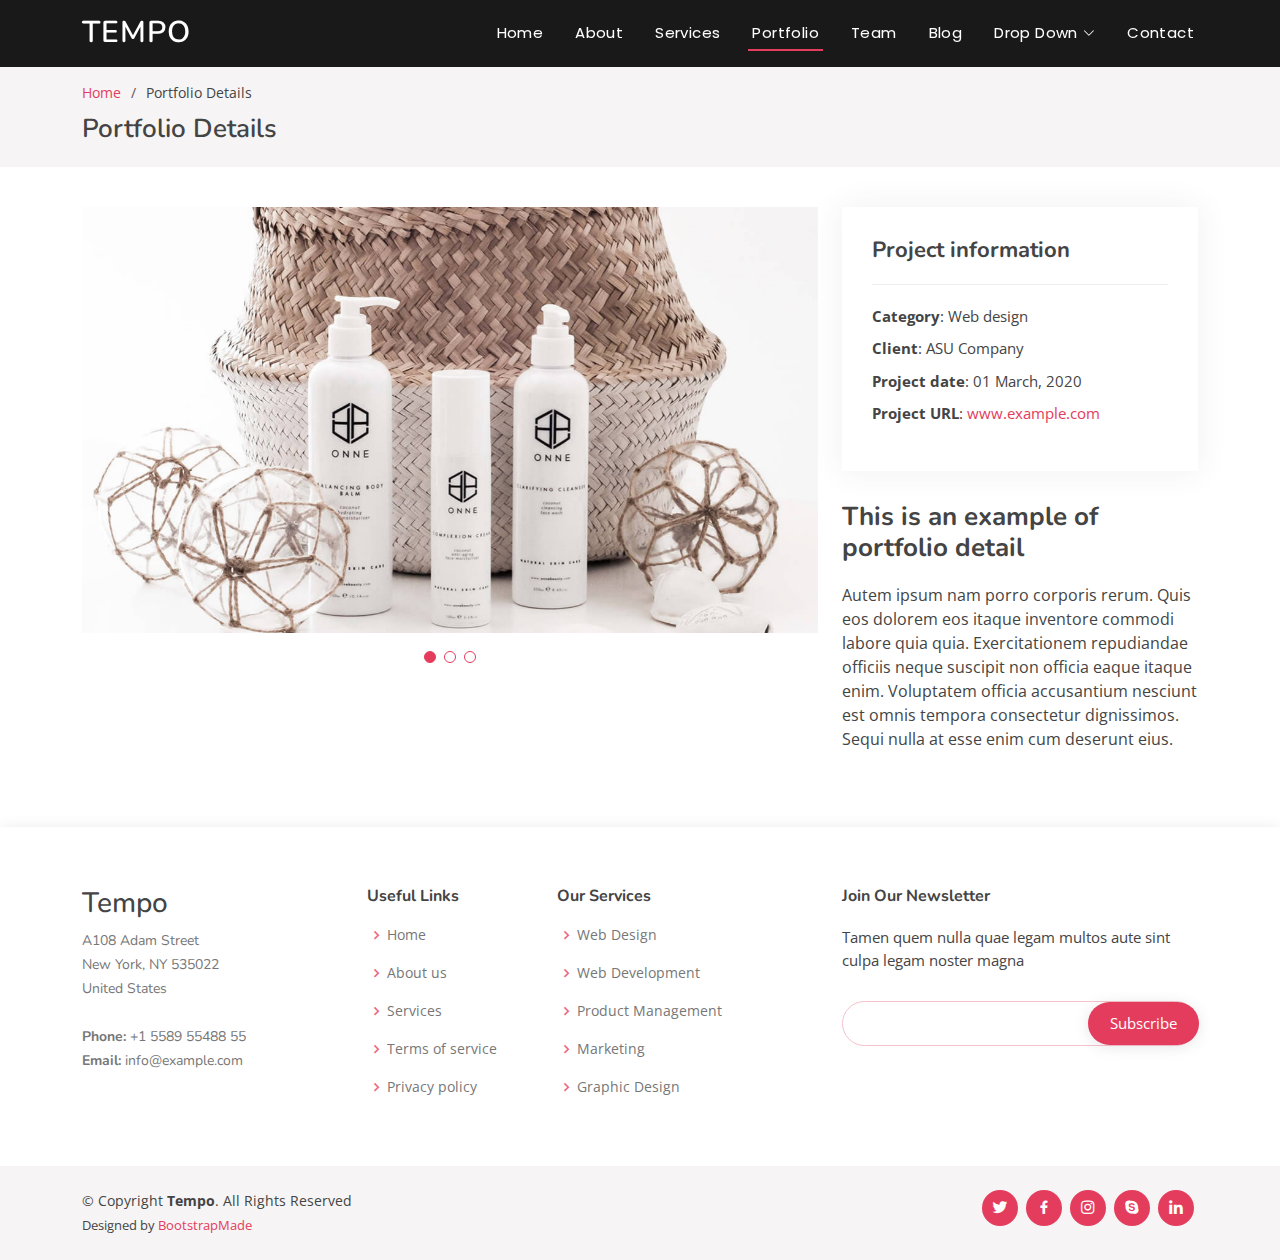
<file: FRONTEND/Tempo/portfolio-details.html>
<!DOCTYPE html>
<html lang="en">

<head>
  <meta charset="utf-8">
  <meta content="width=device-width, initial-scale=1.0" name="viewport">

  <title>Portfolio Details - Tempo Bootstrap Template</title>
  <meta content="" name="description">
  <meta content="" name="keywords">

  <!-- Favicons -->
  <link href="assets/img/favicon.png" rel="icon">
  <link href="assets/img/apple-touch-icon.png" rel="apple-touch-icon">

  <!-- Google Fonts -->
  <link href="https://fonts.googleapis.com/css?family=Open+Sans:300,300i,400,400i,600,600i,700,700i|Nunito:300,300i,400,400i,600,600i,700,700i|Poppins:300,300i,400,400i,500,500i,600,600i,700,700i" rel="stylesheet">

  <!-- Vendor CSS Files -->
  <link href="assets/vendor/bootstrap/css/bootstrap.min.css" rel="stylesheet">
  <link href="assets/vendor/bootstrap-icons/bootstrap-icons.css" rel="stylesheet">
  <link href="assets/vendor/boxicons/css/boxicons.min.css" rel="stylesheet">
  <link href="assets/vendor/glightbox/css/glightbox.min.css" rel="stylesheet">
  <link href="assets/vendor/remixicon/remixicon.css" rel="stylesheet">
  <link href="assets/vendor/swiper/swiper-bundle.min.css" rel="stylesheet">

  <!-- Template Main CSS File -->
  <link href="assets/css/style.css" rel="stylesheet">

  <!-- =======================================================
  * Template Name: Tempo
  * Template URL: https://bootstrapmade.com/tempo-free-onepage-bootstrap-theme/
  * Updated: Mar 17 2024 with Bootstrap v5.3.3
  * Author: BootstrapMade.com
  * License: https://bootstrapmade.com/license/
  ======================================================== -->
</head>

<body>

  <!-- ======= Header ======= -->
  <header id="header" class="fixed-top header-inner-pages">
    <div class="container d-flex align-items-center justify-content-between">

      <h1 class="logo"><a href="index.html">Tempo</a></h1>
      <!-- Uncomment below if you prefer to use an image logo -->
      <!-- <a href="index.html" class="logo"><img src="assets/img/logo.png" alt="" class="img-fluid"></a>-->

      <nav id="navbar" class="navbar">
        <ul>
          <li><a class="nav-link scrollto " href="#hero">Home</a></li>
          <li><a class="nav-link scrollto" href="#about">About</a></li>
          <li><a class="nav-link scrollto" href="#services">Services</a></li>
          <li><a class="nav-link scrollto active" href="#portfolio">Portfolio</a></li>
          <li><a class="nav-link scrollto" href="#team">Team</a></li>
          <li><a href="blog.html">Blog</a></li>
          <li class="dropdown"><a href="#"><span>Drop Down</span> <i class="bi bi-chevron-down"></i></a>
            <ul>
              <li><a href="#">Drop Down 1</a></li>
              <li class="dropdown"><a href="#"><span>Deep Drop Down</span> <i class="bi bi-chevron-right"></i></a>
                <ul>
                  <li><a href="#">Deep Drop Down 1</a></li>
                  <li><a href="#">Deep Drop Down 2</a></li>
                  <li><a href="#">Deep Drop Down 3</a></li>
                  <li><a href="#">Deep Drop Down 4</a></li>
                  <li><a href="#">Deep Drop Down 5</a></li>
                </ul>
              </li>
              <li><a href="#">Drop Down 2</a></li>
              <li><a href="#">Drop Down 3</a></li>
              <li><a href="#">Drop Down 4</a></li>
            </ul>
          </li>
          <li><a class="nav-link scrollto" href="#contact">Contact</a></li>
        </ul>
        <i class="bi bi-list mobile-nav-toggle"></i>
      </nav><!-- .navbar -->

    </div>
  </header><!-- End Header -->

  <main id="main">

    <!-- ======= Breadcrumbs ======= -->
    <section id="breadcrumbs" class="breadcrumbs">
      <div class="container">

        <ol>
          <li><a href="index.html">Home</a></li>
          <li>Portfolio Details</li>
        </ol>
        <h2>Portfolio Details</h2>

      </div>
    </section><!-- End Breadcrumbs -->

    <!-- ======= Portfolio Details Section ======= -->
    <section id="portfolio-details" class="portfolio-details">
      <div class="container">

        <div class="row gy-4">

          <div class="col-lg-8">
            <div class="portfolio-details-slider swiper">
              <div class="swiper-wrapper align-items-center">

                <div class="swiper-slide">
                  <img src="assets/img/portfolio/portfolio-details-1.jpg" alt="">
                </div>

                <div class="swiper-slide">
                  <img src="assets/img/portfolio/portfolio-details-2.jpg" alt="">
                </div>

                <div class="swiper-slide">
                  <img src="assets/img/portfolio/portfolio-details-3.jpg" alt="">
                </div>

              </div>
              <div class="swiper-pagination"></div>
            </div>
          </div>

          <div class="col-lg-4">
            <div class="portfolio-info">
              <h3>Project information</h3>
              <ul>
                <li><strong>Category</strong>: Web design</li>
                <li><strong>Client</strong>: ASU Company</li>
                <li><strong>Project date</strong>: 01 March, 2020</li>
                <li><strong>Project URL</strong>: <a href="#">www.example.com</a></li>
              </ul>
            </div>
            <div class="portfolio-description">
              <h2>This is an example of portfolio detail</h2>
              <p>
                Autem ipsum nam porro corporis rerum. Quis eos dolorem eos itaque inventore commodi labore quia quia. Exercitationem repudiandae officiis neque suscipit non officia eaque itaque enim. Voluptatem officia accusantium nesciunt est omnis tempora consectetur dignissimos. Sequi nulla at esse enim cum deserunt eius.
              </p>
            </div>
          </div>

        </div>

      </div>
    </section><!-- End Portfolio Details Section -->

  </main><!-- End #main -->

  <!-- ======= Footer ======= -->
  <footer id="footer">

    <div class="footer-top">
      <div class="container">
        <div class="row">

          <div class="col-lg-3 col-md-6 footer-contact">
            <h3>Tempo</h3>
            <p>
              A108 Adam Street <br>
              New York, NY 535022<br>
              United States <br><br>
              <strong>Phone:</strong> +1 5589 55488 55<br>
              <strong>Email:</strong> info@example.com<br>
            </p>
          </div>

          <div class="col-lg-2 col-md-6 footer-links">
            <h4>Useful Links</h4>
            <ul>
              <li><i class="bx bx-chevron-right"></i> <a href="#">Home</a></li>
              <li><i class="bx bx-chevron-right"></i> <a href="#">About us</a></li>
              <li><i class="bx bx-chevron-right"></i> <a href="#">Services</a></li>
              <li><i class="bx bx-chevron-right"></i> <a href="#">Terms of service</a></li>
              <li><i class="bx bx-chevron-right"></i> <a href="#">Privacy policy</a></li>
            </ul>
          </div>

          <div class="col-lg-3 col-md-6 footer-links">
            <h4>Our Services</h4>
            <ul>
              <li><i class="bx bx-chevron-right"></i> <a href="#">Web Design</a></li>
              <li><i class="bx bx-chevron-right"></i> <a href="#">Web Development</a></li>
              <li><i class="bx bx-chevron-right"></i> <a href="#">Product Management</a></li>
              <li><i class="bx bx-chevron-right"></i> <a href="#">Marketing</a></li>
              <li><i class="bx bx-chevron-right"></i> <a href="#">Graphic Design</a></li>
            </ul>
          </div>

          <div class="col-lg-4 col-md-6 footer-newsletter">
            <h4>Join Our Newsletter</h4>
            <p>Tamen quem nulla quae legam multos aute sint culpa legam noster magna</p>
            <form action="" method="post">
              <input type="email" name="email"><input type="submit" value="Subscribe">
            </form>
          </div>

        </div>
      </div>
    </div>

    <div class="container d-md-flex py-4">

      <div class="me-md-auto text-center text-md-start">
        <div class="copyright">
          &copy; Copyright <strong><span>Tempo</span></strong>. All Rights Reserved
        </div>
        <div class="credits">
          <!-- All the links in the footer should remain intact. -->
          <!-- You can delete the links only if you purchased the pro version. -->
          <!-- Licensing information: https://bootstrapmade.com/license/ -->
          <!-- Purchase the pro version with working PHP/AJAX contact form: https://bootstrapmade.com/tempo-free-onepage-bootstrap-theme/ -->
          Designed by <a href="https://bootstrapmade.com/">BootstrapMade</a>
        </div>
      </div>
      <div class="social-links text-center text-md-right pt-3 pt-md-0">
        <a href="#" class="twitter"><i class="bx bxl-twitter"></i></a>
        <a href="#" class="facebook"><i class="bx bxl-facebook"></i></a>
        <a href="#" class="instagram"><i class="bx bxl-instagram"></i></a>
        <a href="#" class="google-plus"><i class="bx bxl-skype"></i></a>
        <a href="#" class="linkedin"><i class="bx bxl-linkedin"></i></a>
      </div>
    </div>
  </footer><!-- End Footer -->

  <a href="#" class="back-to-top d-flex align-items-center justify-content-center"><i class="bi bi-arrow-up-short"></i></a>

  <!-- Vendor JS Files -->
  <script src="assets/vendor/bootstrap/js/bootstrap.bundle.min.js"></script>
  <script src="assets/vendor/glightbox/js/glightbox.min.js"></script>
  <script src="assets/vendor/isotope-layout/isotope.pkgd.min.js"></script>
  <script src="assets/vendor/swiper/swiper-bundle.min.js"></script>
  <script src="assets/vendor/php-email-form/validate.js"></script>

  <!-- Template Main JS File -->
  <script src="assets/js/main.js"></script>

</body>

</html>
</file>
<file: FRONTEND/Tempo/assets/css/style.css>
/**
* Template Name: Tempo
* Template URL: https://bootstrapmade.com/tempo-free-onepage-bootstrap-theme/
* Updated: Mar 17 2024 with Bootstrap v5.3.3
* Author: BootstrapMade.com
* License: https://bootstrapmade.com/license/
*/

/*--------------------------------------------------------------
# General
--------------------------------------------------------------*/
body {
  font-family: "Open Sans", sans-serif;
  color: #444444;
}

a {
  color: #e43c5c;
  text-decoration: none;
}

a:hover {
  color: #ea6981;
  text-decoration: none;
}

h1,
h2,
h3,
h4,
h5,
h6 {
  font-family: "Nunito", sans-serif;
}

/*--------------------------------------------------------------
# Back to top button
--------------------------------------------------------------*/
.back-to-top {
  position: fixed;
  visibility: hidden;
  opacity: 0;
  right: 15px;
  bottom: 15px;
  z-index: 996;
  background: #e43c5c;
  width: 40px;
  height: 40px;
  border-radius: 50px;
  transition: all 0.4s;
}

.back-to-top i {
  font-size: 28px;
  color: #fff;
  line-height: 0;
}

.back-to-top:hover {
  background: #e9607a;
  color: #fff;
}

.back-to-top.active {
  visibility: visible;
  opacity: 1;
}

/*--------------------------------------------------------------
# Header
--------------------------------------------------------------*/
#header {
  transition: all 0.5s;
  z-index: 997;
  padding: 20px 0;
}

#header .logo {
  font-size: 30px;
  margin: 0;
  padding: 0;
  line-height: 1;
  font-weight: 600;
  letter-spacing: 1px;
  text-transform: uppercase;
}

#header .logo a {
  color: #fff;
}

#header .logo img {
  max-height: 40px;
}

#header.header-scrolled,
#header.header-inner-pages {
  background: rgba(0, 0, 0, 0.9);
  padding: 12px 0;
}

/*--------------------------------------------------------------
# Navigation Menu
--------------------------------------------------------------*/
/**
* Desktop Navigation 
*/
.navbar {
  padding: 0;
}

.navbar ul {
  margin: 0;
  padding: 0;
  display: flex;
  list-style: none;
  align-items: center;
}

.navbar li {
  position: relative;
}

.navbar>ul>li {
  white-space: nowrap;
  padding: 10px 0 10px 24px;
}

.navbar a,
.navbar a:focus {
  display: flex;
  align-items: center;
  justify-content: space-between;
  font-family: "Poppins", sans-serif;
  color: #fff;
  font-size: 15px;
  padding: 0 4px;
  white-space: nowrap;
  transition: 0.3s;
  letter-spacing: 0.4px;
  position: relative;
}

.navbar a i,
.navbar a:focus i {
  font-size: 12px;
  line-height: 0;
  margin-left: 5px;
}

.navbar>ul>li>a:before {
  content: "";
  position: absolute;
  width: 100%;
  height: 2px;
  bottom: -6px;
  left: 0;
  background-color: #e43c5c;
  visibility: hidden;
  transform: scaleX(0);
  transition: all 0.3s ease-in-out 0s;
}

.navbar a:hover:before,
.navbar li:hover>a:before,
.navbar .active:before {
  visibility: visible;
  transform: scaleX(1);
}

.navbar a:hover,
.navbar .active,
.navbar .active:focus,
.navbar li:hover>a {
  color: #fff;
}

.navbar .dropdown ul {
  display: block;
  position: absolute;
  left: 24px;
  top: calc(100% + 30px);
  margin: 0;
  padding: 10px 0;
  z-index: 99;
  opacity: 0;
  visibility: hidden;
  background: #fff;
  box-shadow: 0px 0px 30px rgba(127, 137, 161, 0.25);
  transition: 0.3s;
}

.navbar .dropdown ul li {
  min-width: 200px;
}

.navbar .dropdown ul a {
  padding: 10px 20px;
  font-size: 14px;
  text-transform: none;
  color: #493c3e;
}

.navbar .dropdown ul a i {
  font-size: 12px;
}

.navbar .dropdown ul a:hover,
.navbar .dropdown ul .active:hover,
.navbar .dropdown ul li:hover>a {
  color: #e43c5c;
}

.navbar .dropdown:hover>ul {
  opacity: 1;
  top: 100%;
  visibility: visible;
}

.navbar .dropdown .dropdown ul {
  top: 0;
  left: calc(100% - 30px);
  visibility: hidden;
}

.navbar .dropdown .dropdown:hover>ul {
  opacity: 1;
  top: 0;
  left: 100%;
  visibility: visible;
}

@media (max-width: 1366px) {
  .navbar .dropdown .dropdown ul {
    left: -90%;
  }

  .navbar .dropdown .dropdown:hover>ul {
    left: -100%;
  }
}

/**
* Mobile Navigation 
*/
.mobile-nav-toggle {
  color: #fff;
  font-size: 28px;
  cursor: pointer;
  display: none;
  line-height: 0;
  transition: 0.5s;
}

@media (max-width: 991px) {
  .mobile-nav-toggle {
    display: block;
  }

  .navbar ul {
    display: none;
  }
}

.navbar-mobile {
  position: fixed;
  overflow: hidden;
  top: 0;
  right: 0;
  left: 0;
  bottom: 0;
  background: rgba(45, 37, 38, 0.9);
  transition: 0.3s;
  z-index: 999;
}

.navbar-mobile .mobile-nav-toggle {
  position: absolute;
  top: 15px;
  right: 15px;
}

.navbar-mobile ul {
  display: block;
  position: absolute;
  top: 55px;
  right: 15px;
  bottom: 15px;
  left: 15px;
  padding: 10px 0;
  background-color: #fff;
  overflow-y: auto;
  transition: 0.3s;
}

.navbar-mobile>ul>li {
  padding: 0;
}

.navbar-mobile a:hover:before,
.navbar-mobile li:hover>a:before,
.navbar-mobile .active:before {
  visibility: hidden;
}

.navbar-mobile a,
.navbar-mobile a:focus {
  padding: 10px 20px;
  font-size: 15px;
  color: #493c3e;
}

.navbar-mobile a:hover,
.navbar-mobile .active,
.navbar-mobile li:hover>a {
  color: #e43c5c;
}

.navbar-mobile .getstarted,
.navbar-mobile .getstarted:focus {
  margin: 15px;
}

.navbar-mobile .dropdown ul {
  position: static;
  display: none;
  margin: 10px 20px;
  padding: 10px 0;
  z-index: 99;
  opacity: 1;
  visibility: visible;
  background: #fff;
  box-shadow: 0px 0px 30px rgba(127, 137, 161, 0.25);
}

.navbar-mobile .dropdown ul li {
  min-width: 200px;
}

.navbar-mobile .dropdown ul a {
  padding: 10px 20px;
}

.navbar-mobile .dropdown ul a i {
  font-size: 12px;
}

.navbar-mobile .dropdown ul a:hover,
.navbar-mobile .dropdown ul .active:hover,
.navbar-mobile .dropdown ul li:hover>a {
  color: #e43c5c;
}

.navbar-mobile .dropdown>.dropdown-active {
  display: block;
}

/*--------------------------------------------------------------
# Hero Section
--------------------------------------------------------------*/
#hero {
  width: 100%;
  height: 100vh;
  background: url("../img/hero-bg.jpg") top center;
  background-size: cover;
  position: relative;
}

#hero:before {
  content: "";
  background: rgba(0, 0, 0, 0.6);
  position: absolute;
  bottom: 0;
  top: 0;
  left: 0;
  right: 0;
}

#hero .hero-container {
  position: absolute;
  bottom: 0;
  top: 0;
  left: 0;
  right: 0;
  display: flex;
  justify-content: center;
  align-items: center;
  flex-direction: column;
  text-align: center;
  padding: 0 15px;
}

#hero h3 {
  background: rgba(255, 255, 255, 0.1);
  color: #fff;
  font-size: 26px;
  padding: 10px 30px;
  margin-bottom: 30px;
  border-radius: 50px;
}

#hero h1 {
  margin: 0 0 10px 0;
  font-size: 48px;
  font-weight: 700;
  line-height: 56px;
  text-transform: uppercase;
  color: #fff;
}

#hero h2 {
  color: #eee;
  margin-bottom: 40px;
  font-size: 24px;
}

#hero .btn-get-started {
  font-family: "Poppins", sans-serif;
  text-transform: uppercase;
  font-weight: 400;
  font-size: 13px;
  letter-spacing: 1px;
  display: inline-block;
  padding: 8px 30px 9px 30px;
  border-radius: 50px;
  transition: 0.5s;
  border: 2px solid #fff;
  color: #fff;
}

#hero .btn-get-started:hover {
  background: #e43c5c;
  border: 2px solid #e43c5c;
}

@media (min-width: 1024px) {
  #hero {
    background-attachment: fixed;
  }
}

@media (max-width: 768px) {
  #hero h3 {
    font-size: 22px;
  }

  #hero h1 {
    font-size: 28px;
    line-height: 36px;
  }

  #hero h2 {
    font-size: 18px;
    line-height: 24px;
    margin-bottom: 30px;
  }
}

@media (max-height: 500px) {
  #hero {
    height: 150vh;
  }
}

/*--------------------------------------------------------------
# Sections General
--------------------------------------------------------------*/
section {
  padding: 60px 0;
  overflow: hidden;
}

.section-bg {
  background-color: white;
}

.section-title {
  text-align: center;
  padding-bottom: 30px;
}

.section-title h2 {
  font-size: 13px;
  letter-spacing: 1px;
  font-weight: 700;
  padding: 8px 20px;
  line-height: 1;
  margin: 0;
  background: #fdeff2;
  color: #e43c5c;
  display: inline-block;
  text-transform: uppercase;
  border-radius: 50px;
}

.section-title h3 {
  margin: 15px 0 0 0;
  font-size: 32px;
  font-weight: 700;
}

.section-title h3 span {
  color: #e43c5c;
}

.section-title p {
  margin: 15px auto 0 auto;
  font-weight: 600;
}

@media (min-width: 1024px) {
  .section-title p {
    width: 50%;
  }
}

/*--------------------------------------------------------------
# About
--------------------------------------------------------------*/
.about .content h3 {
  font-weight: 600;
  font-size: 26px;
}

.about .content ul {
  list-style: none;
  padding: 0;
}

.about .content ul li {
  padding-left: 28px;
  position: relative;
}

.about .content ul li+li {
  margin-top: 10px;
}

.about .content ul i {
  position: absolute;
  left: 0;
  top: 2px;
  font-size: 20px;
  color: #e43c5c;
  line-height: 1;
}

.about .content p:last-child {
  margin-bottom: 0;
}

.about .content .btn-learn-more {
  font-family: "Nunito", sans-serif;
  font-weight: 600;
  font-size: 14px;
  letter-spacing: 1px;
  display: inline-block;
  padding: 12px 32px;
  border-radius: 50px;
  transition: 0.3s;
  line-height: 1;
  color: #e43c5c;
  animation-delay: 0.8s;
  margin-top: 6px;
  border: 2px solid #e43c5c;
}

.about .content .btn-learn-more:hover {
  background: #e43c5c;
  color: #fff;
  text-decoration: none;
}

/*--------------------------------------------------------------
# Services
--------------------------------------------------------------*/
.services {
  padding-bottom: 30px;
}

.services .icon-box {
  padding: 60px 30px;
  position: relative;
  overflow: hidden;
  background: #fff;
  box-shadow: 2px 0 35px 0 rgba(68, 88, 144, 0.12);
  transition: all 0.3s ease-in-out;
  border-radius: 8px;
  z-index: 1;
  text-align: center;
}

.services .icon-box::before {
  content: "";
  position: absolute;
  background: #fdeff2;
  right: 0;
  left: 0;
  bottom: 0;
  top: 100%;
  transition: all 0.4s;
  z-index: -1;
}

.services .icon-box:hover::before {
  background: #e43c5c;
  top: 0;
  border-radius: 0px;
}

.services .icon {
  margin-bottom: 15px;
}

.services .icon i {
  font-size: 48px;
  line-height: 1;
  color: #e43c5c;
  transition: all 0.3s ease-in-out;
}

.services .title {
  font-weight: 700;
  margin-bottom: 15px;
  font-size: 18px;
}

.services .title a {
  color: #111;
}

.services .description {
  font-size: 15px;
  line-height: 28px;
  margin-bottom: 0;
}

.services .icon-box:hover .title a,
.services .icon-box:hover .description {
  color: #fff;
}

.services .icon-box:hover .icon i {
  color: #fff;
}

/*--------------------------------------------------------------
# Features
--------------------------------------------------------------*/
.features {
  padding-top: 20px;
}

.features .icon-box {
  display: flex;
  align-items: center;
  padding: 20px;
  transition: ease-in-out 0.3s;
  box-shadow: 2px 0 35px 0 rgba(68, 88, 144, 0.12);
}

.features .icon-box i {
  font-size: 32px;
  padding-right: 10px;
  line-height: 1;
}

.features .icon-box h3 {
  font-weight: 700;
  margin: 0;
  padding: 0;
  line-height: 1;
  font-size: 16px;
}

.features .icon-box h3 a {
  color: #493c3e;
  transition: ease-in-out 0.3s;
}

.features .icon-box:hover a {
  color: #e43c5c;
}

/*--------------------------------------------------------------
# Cta
--------------------------------------------------------------*/
.cta {
  background: linear-gradient(rgba(2, 2, 2, 0.5), rgba(0, 0, 0, 0.8)), url("../img/cta-bg.jpg") center center;
  background-size: cover;
  padding: 60px 0;
}

.cta h3 {
  color: #fff;
  font-size: 28px;
  font-weight: 700;
}

.cta p {
  color: #fff;
}

.cta .cta-btn {
  font-family: "Nunito", sans-serif;
  text-transform: uppercase;
  font-weight: 500;
  font-size: 16px;
  letter-spacing: 1px;
  display: inline-block;
  padding: 8px 28px;
  border-radius: 25px;
  transition: 0.5s;
  margin-top: 10px;
  border: 2px solid #fff;
  color: #fff;
}

.cta .cta-btn:hover {
  background: #e43c5c;
  border: 2px solid #e43c5c;
}

@media (min-width: 1024px) {
  .cta {
    background-attachment: fixed;
  }
}

/*--------------------------------------------------------------
# Portfolio
--------------------------------------------------------------*/
.portfolio #portfolio-flters {
  padding: 0;
  margin: 0 auto 25px auto;
  list-style: none;
  text-align: center;
  border-radius: 50px;
}

.portfolio #portfolio-flters li {
  cursor: pointer;
  display: inline-block;
  padding: 7px 17px 9px 17px;
  font-size: 14px;
  font-weight: 500;
  line-height: 1;
  color: #444444;
  margin: 0 3px 10px 3px;
  transition: all ease-in-out 0.3s;
  background: #ede9e9;
  border-radius: 50px;
}

.portfolio #portfolio-flters li:hover,
.portfolio #portfolio-flters li.filter-active {
  color: #fff;
  background: #e43c5c;
}

.portfolio #portfolio-flters li:last-child {
  margin-right: 0;
}

.portfolio .portfolio-item {
  margin-bottom: 30px;
  overflow: hidden;
}

.portfolio .portfolio-item img {
  position: relative;
  top: 0;
  transition: all 0.6s cubic-bezier(0.645, 0.045, 0.355, 1);
}

.portfolio .portfolio-item .portfolio-info {
  opacity: 0;
  position: absolute;
  left: 15px;
  right: 15px;
  bottom: -50px;
  z-index: 3;
  transition: all ease-in-out 0.3s;
  background: #e43c5c;
  padding: 15px 20px;
}

.portfolio .portfolio-item .portfolio-info h4 {
  font-size: 18px;
  color: #fff;
  font-weight: 600;
}

.portfolio .portfolio-item .portfolio-info p {
  color: #fff;
  font-size: 14px;
  margin-bottom: 0;
}

.portfolio .portfolio-item .portfolio-info .preview-link,
.portfolio .portfolio-item .portfolio-info .details-link {
  position: absolute;
  right: 50px;
  font-size: 24px;
  top: calc(50% - 18px);
  color: white;
  transition: ease-in-out 0.3s;
}

.portfolio .portfolio-item .portfolio-info .preview-link:hover,
.portfolio .portfolio-item .portfolio-info .details-link:hover {
  color: #f7c2cc;
}

.portfolio .portfolio-item .portfolio-info .details-link {
  right: 15px;
}

.portfolio .portfolio-item:hover img {
  top: -30px;
}

.portfolio .portfolio-item:hover .portfolio-info {
  opacity: 1;
  bottom: 0;
}

/*--------------------------------------------------------------
# Portfolio Details
--------------------------------------------------------------*/
.portfolio-details {
  padding-top: 40px;
}

.portfolio-details .portfolio-details-slider img {
  width: 100%;
}

.portfolio-details .portfolio-details-slider .swiper-pagination {
  margin-top: 20px;
  position: relative;
}

.portfolio-details .portfolio-details-slider .swiper-pagination .swiper-pagination-bullet {
  width: 12px;
  height: 12px;
  background-color: #fff;
  opacity: 1;
  border: 1px solid #e43c5c;
}

.portfolio-details .portfolio-details-slider .swiper-pagination .swiper-pagination-bullet-active {
  background-color: #e43c5c;
}

.portfolio-details .portfolio-info {
  padding: 30px;
  box-shadow: 0px 0 30px rgba(73, 60, 62, 0.08);
}

.portfolio-details .portfolio-info h3 {
  font-size: 22px;
  font-weight: 700;
  margin-bottom: 20px;
  padding-bottom: 20px;
  border-bottom: 1px solid #eee;
}

.portfolio-details .portfolio-info ul {
  list-style: none;
  padding: 0;
  font-size: 15px;
}

.portfolio-details .portfolio-info ul li+li {
  margin-top: 10px;
}

.portfolio-details .portfolio-description {
  padding-top: 30px;
}

.portfolio-details .portfolio-description h2 {
  font-size: 26px;
  font-weight: 700;
  margin-bottom: 20px;
}

.portfolio-details .portfolio-description p {
  padding: 0;
}

/*--------------------------------------------------------------
# Pricing
--------------------------------------------------------------*/
.pricing .box {
  padding: 20px;
  background: #f9f9f9;
  text-align: center;
  border-radius: 8px;
  position: relative;
  overflow: hidden;
  border: 2px solid #f9f9f9;
}

.pricing .box h3 {
  font-weight: 400;
  padding: 15px;
  margin-top: 15px;
  font-size: 20px;
  font-weight: 600;
  color: #493c3e;
}

.pricing .box h4 {
  font-size: 42px;
  color: #e43c5c;
  font-weight: 500;
  font-family: "Open Sans", sans-serif;
  margin-bottom: 20px;
}

.pricing .box h4 sup {
  font-size: 20px;
  top: -15px;
  left: -3px;
}

.pricing .box h4 span {
  color: #bababa;
  font-size: 16px;
  font-weight: 300;
}

.pricing .box ul {
  padding: 0;
  list-style: none;
  color: #493c3e;
  text-align: center;
  line-height: 20px;
  font-size: 14px;
}

.pricing .box ul li {
  padding-bottom: 16px;
}

.pricing .box ul i {
  color: #e43c5c;
  font-size: 18px;
  padding-right: 4px;
}

.pricing .box ul .na {
  color: #ccc;
  text-decoration: line-through;
}

.pricing .box .btn-wrap {
  padding: 15px;
  text-align: center;
}

.pricing .box .btn-buy {
  display: inline-block;
  padding: 8px 40px 10px 40px;
  border-radius: 50px;
  border: 2px solid #e43c5c;
  color: #e43c5c;
  font-size: 14px;
  font-weight: 400;
  font-family: "Nunito", sans-serif;
  font-weight: 600;
  transition: 0.3s;
}

.pricing .box .btn-buy:hover {
  background: #e43c5c;
  color: #fff;
}

.pricing .recommended {
  border-color: #e43c5c;
}

.pricing .recommended .btn-buy {
  background: #e43c5c;
  color: #fff;
}

.pricing .recommended .btn-buy:hover {
  background: #d91e42;
  border-color: #d91e42;
}

.pricing .recommended-badge {
  position: absolute;
  top: 5px;
  left: 50%;
  transform: translateX(-50%);
  z-index: 1;
  font-size: 13px;
  padding: 3px 25px 6px 25px;
  background: #fce6ea;
  color: #e43c5c;
  border-radius: 50px;
}

/*--------------------------------------------------------------
# F.A.Q
--------------------------------------------------------------*/
.faq {
  padding: 60px 0;
}

.faq .faq-list {
  padding: 0;
  list-style: none;
}

.faq .faq-list li {
  border-bottom: 1px solid #f1eeef;
  margin-bottom: 20px;
  padding-bottom: 20px;
}

.faq .faq-list .question {
  display: block;
  position: relative;
  font-family: #e43c5c;
  font-size: 18px;
  line-height: 24px;
  font-weight: 400;
  padding-left: 25px;
  cursor: pointer;
  color: #d01d3f;
  transition: 0.3s;
}

.faq .faq-list i {
  font-size: 16px;
  position: absolute;
  left: 0;
  top: -2px;
}

.faq .faq-list p {
  margin-bottom: 0;
  padding: 10px 0 0 25px;
}

.faq .faq-list .icon-show {
  display: none;
}

.faq .faq-list .collapsed {
  color: black;
}

.faq .faq-list .collapsed:hover {
  color: #e43c5c;
}

.faq .faq-list .collapsed .icon-show {
  display: inline-block;
  transition: 0.6s;
}

.faq .faq-list .collapsed .icon-close {
  display: none;
  transition: 0.6s;
}

@media (min-width: 1280px) {
  .faq .container {
    padding: 0 120px;
  }
}

/*--------------------------------------------------------------
# Team
--------------------------------------------------------------*/
.team {
  background: #fff;
  padding: 60px 0;
}

.team .member {
  margin-bottom: 20px;
  overflow: hidden;
  text-align: center;
  border-radius: 5px;
  background: #fff;
  box-shadow: 0px 2px 15px rgba(0, 0, 0, 0.1);
}

.team .member .member-img {
  position: relative;
  overflow: hidden;
}

.team .member .social {
  position: absolute;
  left: 0;
  bottom: 0;
  right: 0;
  height: 40px;
  opacity: 0;
  transition: ease-in-out 0.3s;
  background: rgba(255, 255, 255, 0.85);
  display: flex;
  align-items: center;
  justify-content: center;
}

.team .member .social a {
  transition: color 0.3s;
  color: #493c3e;
  margin: 0 10px;
  display: inline-flex;
  align-items: center;
  justify-content: center;
}

.team .member .social a i {
  line-height: 0;
}

.team .member .social a:hover {
  color: #e43c5c;
}

.team .member .social i {
  font-size: 18px;
  margin: 0 2px;
}

.team .member .member-info {
  padding: 25px 15px;
}

.team .member .member-info h4 {
  font-weight: 700;
  margin-bottom: 5px;
  font-size: 18px;
  color: #493c3e;
}

.team .member .member-info span {
  display: block;
  font-size: 13px;
  font-weight: 400;
  color: #aaaaaa;
}

.team .member .member-info p {
  font-style: italic;
  font-size: 14px;
  line-height: 26px;
  color: #777777;
}

.team .member:hover .social {
  opacity: 1;
}

/*--------------------------------------------------------------
# Contact
--------------------------------------------------------------*/
.contact .info {
  width: 100%;
  background: #fff;
}

.contact .info i {
  font-size: 20px;
  color: #e43c5c;
  float: left;
  width: 44px;
  height: 44px;
  background: #fdeff2;
  display: flex;
  justify-content: center;
  align-items: center;
  border-radius: 50px;
  transition: all 0.3s ease-in-out;
}

.contact .info h4 {
  padding: 0 0 0 60px;
  font-size: 22px;
  font-weight: 600;
  margin-bottom: 5px;
  color: #493c3e;
}

.contact .info p {
  padding: 0 0 0 60px;
  margin-bottom: 0;
  font-size: 14px;
  color: #816a6e;
}

.contact .info .email,
.contact .info .phone {
  margin-top: 40px;
}

.contact .info .email:hover i,
.contact .info .address:hover i,
.contact .info .phone:hover i {
  background: #e43c5c;
  color: #fff;
}

.contact .php-email-form {
  width: 100%;
  background: #fff;
}

.contact .php-email-form .form-group {
  padding-bottom: 8px;
}

.contact .php-email-form .error-message {
  display: none;
  color: #fff;
  background: #ed3c0d;
  text-align: left;
  padding: 15px;
  font-weight: 600;
}

.contact .php-email-form .error-message br+br {
  margin-top: 25px;
}

.contact .php-email-form .sent-message {
  display: none;
  color: #fff;
  background: #18d26e;
  text-align: center;
  padding: 15px;
  font-weight: 600;
}

.contact .php-email-form .loading {
  display: none;
  background: #fff;
  text-align: center;
  padding: 15px;
}

.contact .php-email-form .loading:before {
  content: "";
  display: inline-block;
  border-radius: 50%;
  width: 24px;
  height: 24px;
  margin: 0 10px -6px 0;
  border: 3px solid #18d26e;
  border-top-color: #eee;
  animation: animate-loading 1s linear infinite;
}

.contact .php-email-form input,
.contact .php-email-form textarea {
  border-radius: 0;
  box-shadow: none;
  font-size: 14px;
}

.contact .php-email-form input:focus,
.contact .php-email-form textarea:focus {
  border-color: #e43c5c;
}

.contact .php-email-form input {
  height: 44px;
}

.contact .php-email-form textarea {
  padding: 10px 12px;
}

.contact .php-email-form button[type=submit] {
  background: #e43c5c;
  border: 0;
  padding: 10px 28px;
  color: #fff;
  transition: 0.4s;
  border-radius: 50px;
}

.contact .php-email-form button[type=submit]:hover {
  background: #d01d3f;
}

@keyframes animate-loading {
  0% {
    transform: rotate(0deg);
  }

  100% {
    transform: rotate(360deg);
  }
}

/*--------------------------------------------------------------
# Breadcrumbs
--------------------------------------------------------------*/
.breadcrumbs {
  padding: 15px 0;
  background: #f6f4f4;
  margin-top: 67px;
}

@media (max-width: 992px) {
  .breadcrumbs {
    margin-top: 50px;
  }
}

.breadcrumbs h2 {
  font-size: 26px;
  font-weight: 600;
}

.breadcrumbs ol {
  display: flex;
  flex-wrap: wrap;
  list-style: none;
  padding: 0 0 10px 0;
  margin: 0;
  font-size: 14px;
}

.breadcrumbs ol li+li {
  padding-left: 10px;
}

.breadcrumbs ol li+li::before {
  display: inline-block;
  padding-right: 10px;
  color: #655356;
  content: "/";
}

/*--------------------------------------------------------------
# Blog
--------------------------------------------------------------*/
.blog {
  padding: 40px 0 20px 0;
}

.blog .entry {
  padding: 30px;
  margin-bottom: 60px;
  box-shadow: 0 4px 16px rgba(0, 0, 0, 0.1);
}

.blog .entry .entry-img {
  max-height: 440px;
  margin: -30px -30px 20px -30px;
  overflow: hidden;
}

.blog .entry .entry-title {
  font-size: 28px;
  font-weight: bold;
  padding: 0;
  margin: 0 0 20px 0;
}

.blog .entry .entry-title a {
  color: #493c3e;
  transition: 0.3s;
}

.blog .entry .entry-title a:hover {
  color: #e43c5c;
}

.blog .entry .entry-meta {
  margin-bottom: 15px;
  color: #b1a0a3;
}

.blog .entry .entry-meta ul {
  display: flex;
  flex-wrap: wrap;
  list-style: none;
  align-items: center;
  padding: 0;
  margin: 0;
}

.blog .entry .entry-meta ul li+li {
  padding-left: 20px;
}

.blog .entry .entry-meta i {
  font-size: 16px;
  margin-right: 8px;
  line-height: 0;
}

.blog .entry .entry-meta a {
  color: #777777;
  font-size: 14px;
  display: inline-block;
  line-height: 1;
}

.blog .entry .entry-content p {
  line-height: 24px;
}

.blog .entry .entry-content .read-more {
  -moz-text-align-last: right;
  text-align-last: right;
}

.blog .entry .entry-content .read-more a {
  display: inline-block;
  background: #e43c5c;
  color: #fff;
  padding: 6px 20px;
  transition: 0.3s;
  font-size: 14px;
  border-radius: 4px;
}

.blog .entry .entry-content .read-more a:hover {
  background: #e7526f;
}

.blog .entry .entry-content h3 {
  font-size: 22px;
  margin-top: 30px;
  font-weight: bold;
}

.blog .entry .entry-content blockquote {
  overflow: hidden;
  background-color: #fafafa;
  padding: 60px;
  position: relative;
  text-align: center;
  margin: 20px 0;
}

.blog .entry .entry-content blockquote p {
  color: #444444;
  line-height: 1.6;
  margin-bottom: 0;
  font-style: italic;
  font-weight: 500;
  font-size: 22px;
}

.blog .entry .entry-content blockquote::after {
  content: "";
  position: absolute;
  left: 0;
  top: 0;
  bottom: 0;
  width: 3px;
  background-color: #493c3e;
  margin-top: 20px;
  margin-bottom: 20px;
}

.blog .entry .entry-footer {
  padding-top: 10px;
  border-top: 1px solid #e6e6e6;
}

.blog .entry .entry-footer i {
  color: #9a8487;
  display: inline;
}

.blog .entry .entry-footer a {
  color: #57484a;
  transition: 0.3s;
}

.blog .entry .entry-footer a:hover {
  color: #e43c5c;
}

.blog .entry .entry-footer .cats {
  list-style: none;
  display: inline;
  padding: 0 20px 0 0;
  font-size: 14px;
}

.blog .entry .entry-footer .cats li {
  display: inline-block;
}

.blog .entry .entry-footer .tags {
  list-style: none;
  display: inline;
  padding: 0;
  font-size: 14px;
}

.blog .entry .entry-footer .tags li {
  display: inline-block;
}

.blog .entry .entry-footer .tags li+li::before {
  padding-right: 6px;
  color: #6c757d;
  content: ",";
}

.blog .entry .entry-footer .share {
  font-size: 16px;
}

.blog .entry .entry-footer .share i {
  padding-left: 5px;
}

.blog .entry-single {
  margin-bottom: 30px;
}

.blog .blog-author {
  padding: 20px;
  margin-bottom: 30px;
  box-shadow: 0 4px 16px rgba(0, 0, 0, 0.1);
}

.blog .blog-author img {
  width: 120px;
  margin-right: 20px;
}

.blog .blog-author h4 {
  font-weight: 600;
  font-size: 22px;
  margin-bottom: 0px;
  padding: 0;
  color: #493c3e;
}

.blog .blog-author .social-links {
  margin: 0 10px 10px 0;
}

.blog .blog-author .social-links a {
  color: rgba(73, 60, 62, 0.5);
  margin-right: 5px;
}

.blog .blog-author p {
  font-style: italic;
  color: #b7b7b7;
}

.blog .blog-comments {
  margin-bottom: 30px;
}

.blog .blog-comments .comments-count {
  font-weight: bold;
}

.blog .blog-comments .comment {
  margin-top: 30px;
  position: relative;
}

.blog .blog-comments .comment .comment-img {
  margin-right: 14px;
}

.blog .blog-comments .comment .comment-img img {
  width: 60px;
}

.blog .blog-comments .comment h5 {
  font-size: 16px;
  margin-bottom: 2px;
}

.blog .blog-comments .comment h5 a {
  font-weight: bold;
  color: #444444;
  transition: 0.3s;
}

.blog .blog-comments .comment h5 a:hover {
  color: #e43c5c;
}

.blog .blog-comments .comment h5 .reply {
  padding-left: 10px;
  color: #493c3e;
}

.blog .blog-comments .comment h5 .reply i {
  font-size: 20px;
}

.blog .blog-comments .comment time {
  display: block;
  font-size: 14px;
  color: #655356;
  margin-bottom: 5px;
}

.blog .blog-comments .comment.comment-reply {
  padding-left: 40px;
}

.blog .blog-comments .reply-form {
  margin-top: 30px;
  padding: 30px;
  box-shadow: 0 4px 16px rgba(0, 0, 0, 0.1);
}

.blog .blog-comments .reply-form h4 {
  font-weight: bold;
  font-size: 22px;
}

.blog .blog-comments .reply-form p {
  font-size: 14px;
}

.blog .blog-comments .reply-form input {
  border-radius: 4px;
  padding: 10px 10px;
  font-size: 14px;
}

.blog .blog-comments .reply-form input:focus {
  box-shadow: none;
  border-color: #f096a7;
}

.blog .blog-comments .reply-form textarea {
  border-radius: 4px;
  padding: 10px 10px;
  font-size: 14px;
}

.blog .blog-comments .reply-form textarea:focus {
  box-shadow: none;
  border-color: #f096a7;
}

.blog .blog-comments .reply-form .form-group {
  margin-bottom: 25px;
}

.blog .blog-comments .reply-form .btn-primary {
  border-radius: 4px;
  padding: 10px 20px;
  border: 0;
  background-color: #493c3e;
}

.blog .blog-comments .reply-form .btn-primary:hover {
  background-color: #57484a;
}

.blog .blog-pagination {
  color: #816a6e;
}

.blog .blog-pagination ul {
  display: flex;
  padding: 0;
  margin: 0;
  list-style: none;
}

.blog .blog-pagination li {
  margin: 0 5px;
  transition: 0.3s;
}

.blog .blog-pagination li a {
  color: #493c3e;
  padding: 7px 16px;
  display: flex;
  align-items: center;
  justify-content: center;
}

.blog .blog-pagination li.active,
.blog .blog-pagination li:hover {
  background: #e43c5c;
}

.blog .blog-pagination li.active a,
.blog .blog-pagination li:hover a {
  color: #fff;
}

.blog .sidebar {
  padding: 30px;
  margin: 0 0 60px 20px;
  box-shadow: 0 4px 16px rgba(0, 0, 0, 0.1);
}

.blog .sidebar .sidebar-title {
  font-size: 20px;
  font-weight: 700;
  padding: 0 0 0 0;
  margin: 0 0 15px 0;
  color: #493c3e;
  position: relative;
}

.blog .sidebar .sidebar-item {
  margin-bottom: 30px;
}

.blog .sidebar .search-form form {
  background: #fff;
  border: 1px solid #ddd;
  padding: 3px 10px;
  position: relative;
}

.blog .sidebar .search-form form input[type=text] {
  border: 0;
  padding: 4px;
  border-radius: 4px;
  width: calc(100% - 40px);
}

.blog .sidebar .search-form form button {
  position: absolute;
  top: 0;
  right: 0;
  bottom: 0;
  border: 0;
  background: none;
  font-size: 16px;
  padding: 0 15px;
  margin: -1px;
  background: #e43c5c;
  color: #fff;
  transition: 0.3s;
  border-radius: 0 4px 4px 0;
  line-height: 0;
}

.blog .sidebar .search-form form button i {
  line-height: 0;
}

.blog .sidebar .search-form form button:hover {
  background: #e64e6b;
}

.blog .sidebar .categories ul {
  list-style: none;
  padding: 0;
}

.blog .sidebar .categories ul li+li {
  padding-top: 10px;
}

.blog .sidebar .categories ul a {
  color: #493c3e;
  transition: 0.3s;
}

.blog .sidebar .categories ul a:hover {
  color: #e43c5c;
}

.blog .sidebar .categories ul a span {
  padding-left: 5px;
  color: #aaaaaa;
  font-size: 14px;
}

.blog .sidebar .recent-posts .post-item+.post-item {
  margin-top: 15px;
}

.blog .sidebar .recent-posts img {
  width: 80px;
  float: left;
}

.blog .sidebar .recent-posts h4 {
  font-size: 15px;
  margin-left: 95px;
  font-weight: bold;
}

.blog .sidebar .recent-posts h4 a {
  color: #493c3e;
  transition: 0.3s;
}

.blog .sidebar .recent-posts h4 a:hover {
  color: #e43c5c;
}

.blog .sidebar .recent-posts time {
  display: block;
  margin-left: 95px;
  font-style: italic;
  font-size: 14px;
  color: #aaaaaa;
}

.blog .sidebar .tags {
  margin-bottom: -10px;
}

.blog .sidebar .tags ul {
  list-style: none;
  padding: 0;
}

.blog .sidebar .tags ul li {
  display: inline-block;
}

.blog .sidebar .tags ul a {
  color: #8e767a;
  font-size: 14px;
  padding: 6px 14px;
  margin: 0 6px 8px 0;
  border: 1px solid #f6f4f4;
  display: inline-block;
  transition: 0.3s;
}

.blog .sidebar .tags ul a:hover {
  color: #fff;
  border: 1px solid #e43c5c;
  background: #e43c5c;
}

.blog .sidebar .tags ul a span {
  padding-left: 5px;
  color: #dfd8d9;
  font-size: 14px;
}

/*--------------------------------------------------------------
# Footer
--------------------------------------------------------------*/
#footer {
  color: #444444;
  font-size: 14px;
  background: #f6f4f4;
  box-shadow: 0px 2px 15px rgba(0, 0, 0, 0.1);
}

#footer .footer-top {
  padding: 60px 0 30px 0;
  background: #fff;
}

#footer .footer-top .footer-contact {
  margin-bottom: 30px;
}

#footer .footer-top .footer-contact h4 {
  font-size: 22px;
  margin: 0 0 30px 0;
  padding: 2px 0 2px 0;
  line-height: 1;
  font-weight: 700;
}

#footer .footer-top .footer-contact p {
  font-size: 14px;
  line-height: 24px;
  margin-bottom: 0;
  font-family: "Nunito", sans-serif;
  color: #777777;
}

#footer .footer-top h4 {
  font-size: 16px;
  font-weight: bold;
  color: #444444;
  position: relative;
  padding-bottom: 12px;
}

#footer .footer-top .footer-links {
  margin-bottom: 30px;
}

#footer .footer-top .footer-links ul {
  list-style: none;
  padding: 0;
  margin: 0;
}

#footer .footer-top .footer-links ul i {
  padding-right: 2px;
  color: #ea6981;
  font-size: 18px;
  line-height: 1;
}

#footer .footer-top .footer-links ul li {
  padding: 10px 0;
  display: flex;
  align-items: center;
}

#footer .footer-top .footer-links ul li:first-child {
  padding-top: 0;
}

#footer .footer-top .footer-links ul a {
  color: #777777;
  transition: 0.3s;
  display: inline-block;
  line-height: 1;
}

#footer .footer-top .footer-links ul a:hover {
  text-decoration: none;
  color: #e43c5c;
}

#footer .footer-newsletter {
  font-size: 15px;
}

#footer .footer-newsletter h4 {
  font-size: 16px;
  font-weight: bold;
  color: #444444;
  position: relative;
  padding-bottom: 12px;
}

#footer .footer-newsletter form {
  margin-top: 30px;
  background: #fff;
  padding: 6px 10px;
  position: relative;
  border-radius: 50px;
  text-align: left;
  border: 1px solid #f7c2cc;
}

#footer .footer-newsletter form input[type=email] {
  border: 0;
  padding: 4px 8px;
  width: calc(100% - 100px);
}

#footer .footer-newsletter form input[type=submit] {
  position: absolute;
  top: 0;
  right: -2px;
  bottom: 0;
  border: 0;
  background: none;
  font-size: 15px;
  padding: 0 22px;
  background: #e43c5c;
  color: #fff;
  transition: 0.3s;
  border-radius: 50px;
  box-shadow: 0px 2px 15px rgba(0, 0, 0, 0.1);
}

#footer .footer-newsletter form input[type=submit]:hover {
  background: #d01d3f;
}

#footer .credits {
  padding-top: 5px;
  font-size: 13px;
  color: #444444;
}

#footer .social-links a {
  font-size: 18px;
  display: inline-block;
  background: #e43c5c;
  color: #fff;
  line-height: 1;
  padding: 8px 0;
  margin-right: 4px;
  border-radius: 50%;
  text-align: center;
  width: 36px;
  height: 36px;
  transition: 0.3s;
}

#footer .social-links a:hover {
  background: #d01d3f;
  color: #fff;
  text-decoration: none;
}
</file>
